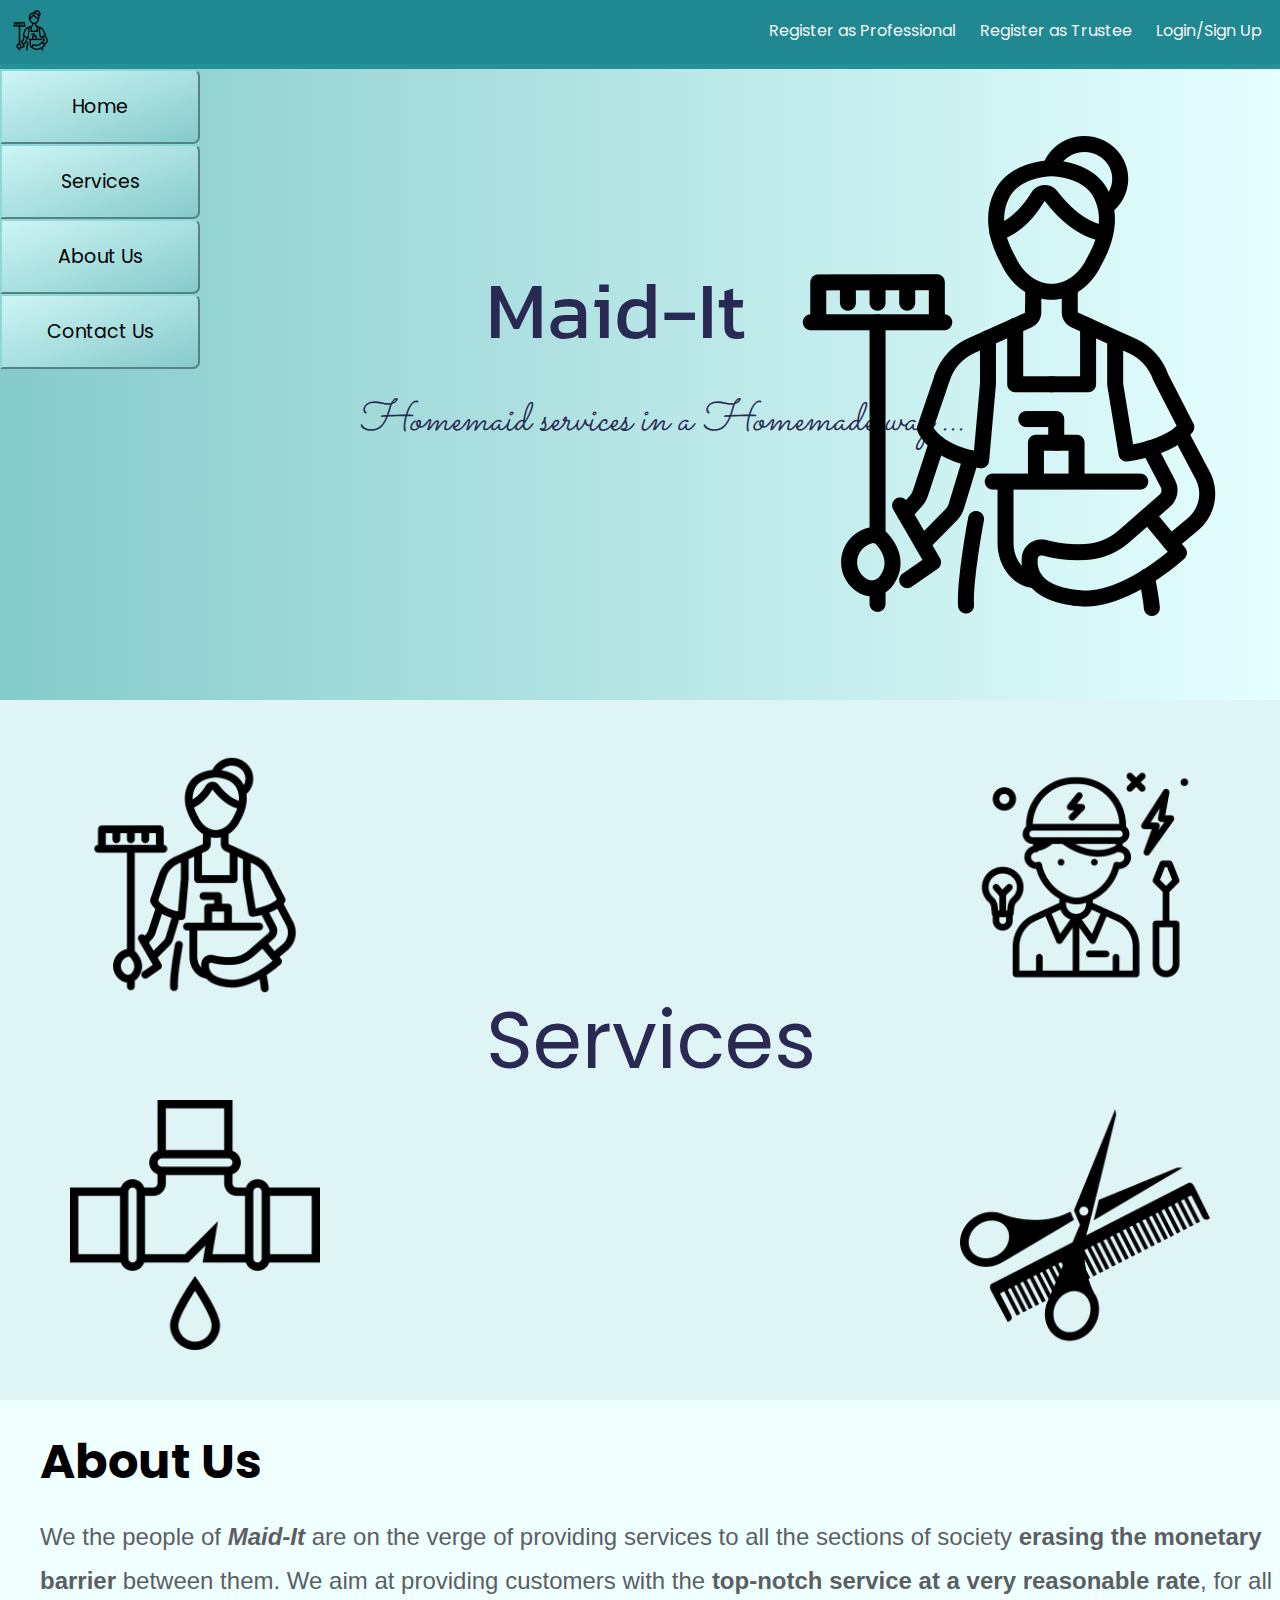
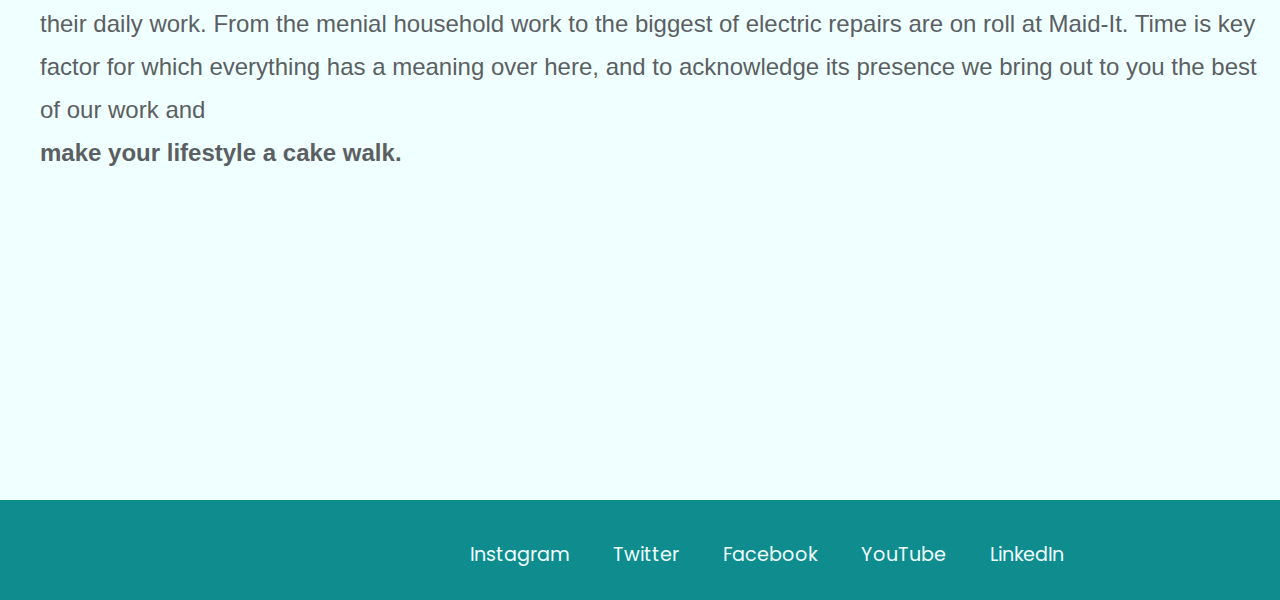
<file: index.html>
<!DOCTYPE html>
<html lang="en">
    <head>
        <meta charset="UTF-8">
        <meta http-equiv="X-UA-Compatible" content="IE=edge">
        <meta name="viewport" content="width=device-width, initial-scale=1.0">
        <link rel="stylesheet" href="styles.css">
        <link rel="preconnect" href="https://fonts.googleapis.com"><link rel="preconnect" href="https://fonts.gstatic.com" crossorigin><link href="https://fonts.googleapis.com/css2?family=Kanit:wght@500&family=Poppins&family=Rancho&family=Sacramento&display=swap" rel="stylesheet">
        <link rel="icon" href="images/cleaning-lady.png">
        <title>Maid-It</title>
    </head> 
    <body>
        <div class="landing-page">
            <div class="navbar">
                <img id="logo" src="images/cleaning-lady.png" alt="">
                <div class="link-bar">
                    <a class="links" href="Login_Signup.html">Register as Professional</a>
                    <a class="links" href="Login_Signup.html">Register as Trustee</a>
                    <a class="links" href="Login_Signup.html">Login/Sign Up</a>
                </div>
            </div>
            <div class="side-bar">
                <button class="navigation">Home</button>
                <button onclick="Services()" class="navigation">Services</button>
                <button onclick="AboutUs()" class="navigation">About Us</button>
                <button onclick="Contact()" class="navigation"><a href="mailto:spkpower26@gmail.com">Contact Us</a></button>
            </div>
            <span id="title">Maid-It</span>
            <span id="quote"><em>Homemaid services in a Homemade way ...</em></span>
            <img id = "main_img" src="images/cleaning-lady.png" alt="">
        </div>
        <div  id="Services" class="services">
            <a href="house_chores.html"><img id="img1" src="images/cleaning-lady.png" alt=""></a>
            <a href="electrician.html"><img id="img2" src="images/electrician.png" alt=""></a>
            <a href="plumbing.html"><img id="img3" src="images/leak.png" alt=""></a>
            <a href="salon.html"><img id="img4" src="images/scissor-and-comb.png" alt=""></a>
            <span id="services_span">Services</span>
        </div>
        <div id="AboutUs" class="about_us">
            <h1>About Us</h1>
            <p>We the people of <strong><em>Maid-It</em></strong> are on the verge of providing services to all the sections of society <strong>erasing the monetary barrier</strong>
                 between them. 
                We aim at providing customers with the <strong>top-notch service at a very reasonable rate</strong>, for all their daily work.
                From the menial household work to the biggest of electric repairs are on roll at Maid-It. 
                Time is key factor for which everything has a meaning over here,
                and to acknowledge its presence we bring out to you the best of our work and<br>
                <strong>make your lifestyle a cake walk.</strong></p>
        </div>
        <footer>
            <div id="footer-div">
                <a href="https://www.instagram.com/">Instagram</a>
                <a href="https://twitter.com/Twitter?ref_src=twsrc%5Egoogle%7Ctwcamp%5Eserp%7Ctwgr%5Eauthor">Twitter</a>
                <a href="https://www.facebook.com/">Facebook</a>
                <a href="https://www.youtube.com/">YouTube</a>
                <a href="https://www.linkedin.com/">LinkedIn</a>
            </div>
        </footer>
        <script src="index.js"></script>
    </body>
</html>
</file>
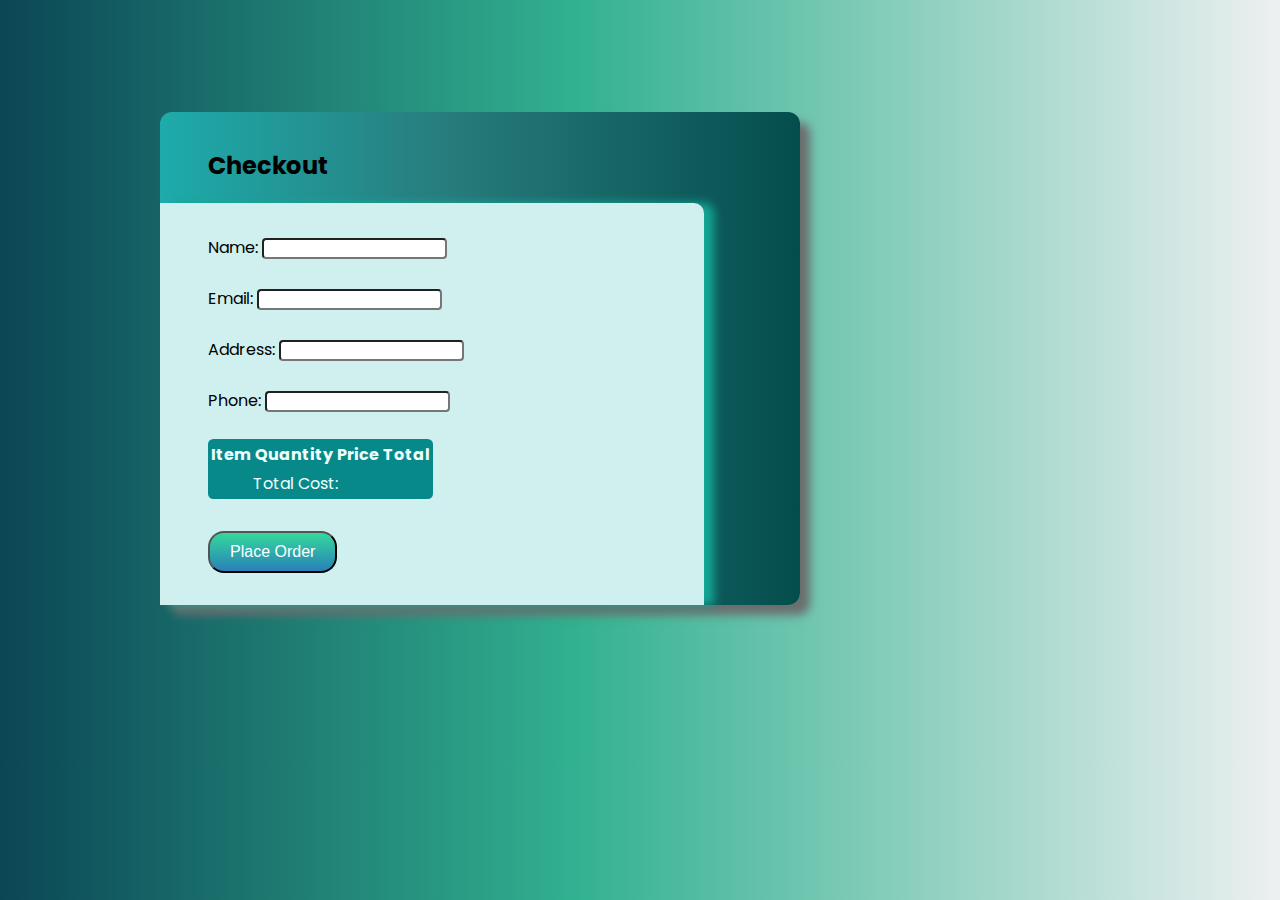
<file: Cart.html>
<!DOCTYPE html>
<html lang="en">
<head>
  <meta charset="UTF-8">
  <meta http-equiv="X-UA-Compatible" content="IE=edge">
  <meta name="viewport" content="width=device-width, initial-scale=1.0">
  <link rel="stylesheet" href="Cart.css">
  <title>Maid-It</title>
  <link rel="preconnect" href="https://fonts.googleapis.com"><link rel="preconnect" href="https://fonts.gstatic.com" crossorigin><link href="https://fonts.googleapis.com/css2?family=Kanit:wght@500&family=Poppins&family=Rancho&family=Sacramento&display=swap" rel="stylesheet">
  <link rel="icon" href="images/cleaning-lady.png">
  <script src="https://code.jquery.com/jquery-3.6.0.min.js"></script>
</head>
<body>
  <form id="checkout-form">
    <h2>Checkout</h2>
    <div id="content-table">
      <label for="name">Name:</label>
    <input type="text" id="name" name="name" required><br><br>
    <label for="email">Email:</label>
    <input type="email" id="email" name="email" required><br><br>
    <label for="address">Address:</label>
    <input type="text" id="address" name="address" required><br><br>
    <label for="phone">Phone:</label>
    <input type="tel" id="phone" name="phone" required><br><br>
  
    <table id="cart-table">
      <thead>
        <tr>
          <th>Item</th>
          <th>Quantity</th>
          <th>Price</th>
          <th>Total</th>
        </tr>
      </thead>
      <tbody id="cart-table-body">
        
      </tbody>
      <tfoot>
        <tr>
          <td colspan="3">Total Cost: </td>
          <td id="total-cost"></td>
        </tr>
      </tfoot>
    </table>
  <button type="submit">Place Order</button>
    </div>
  
  </form>
  <script src="Cart.js"></script>
</body>
</html>
</file>
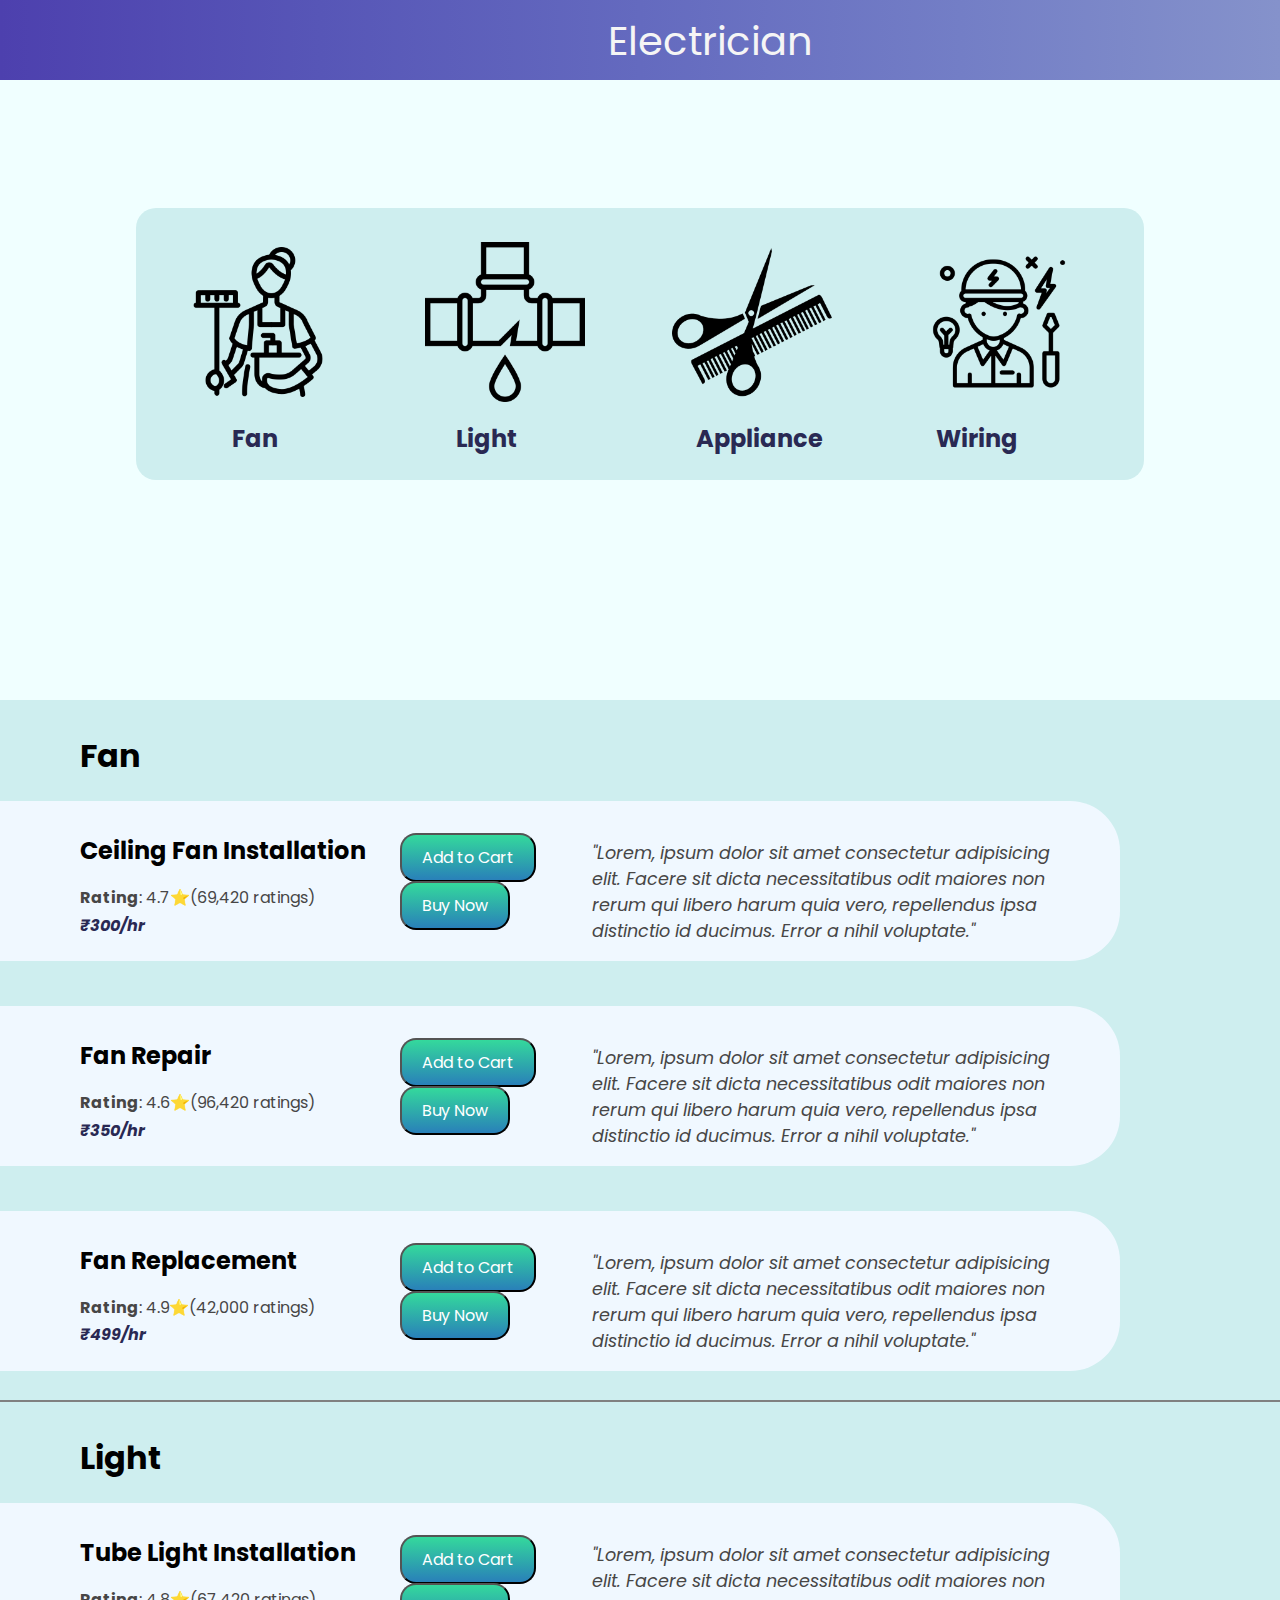
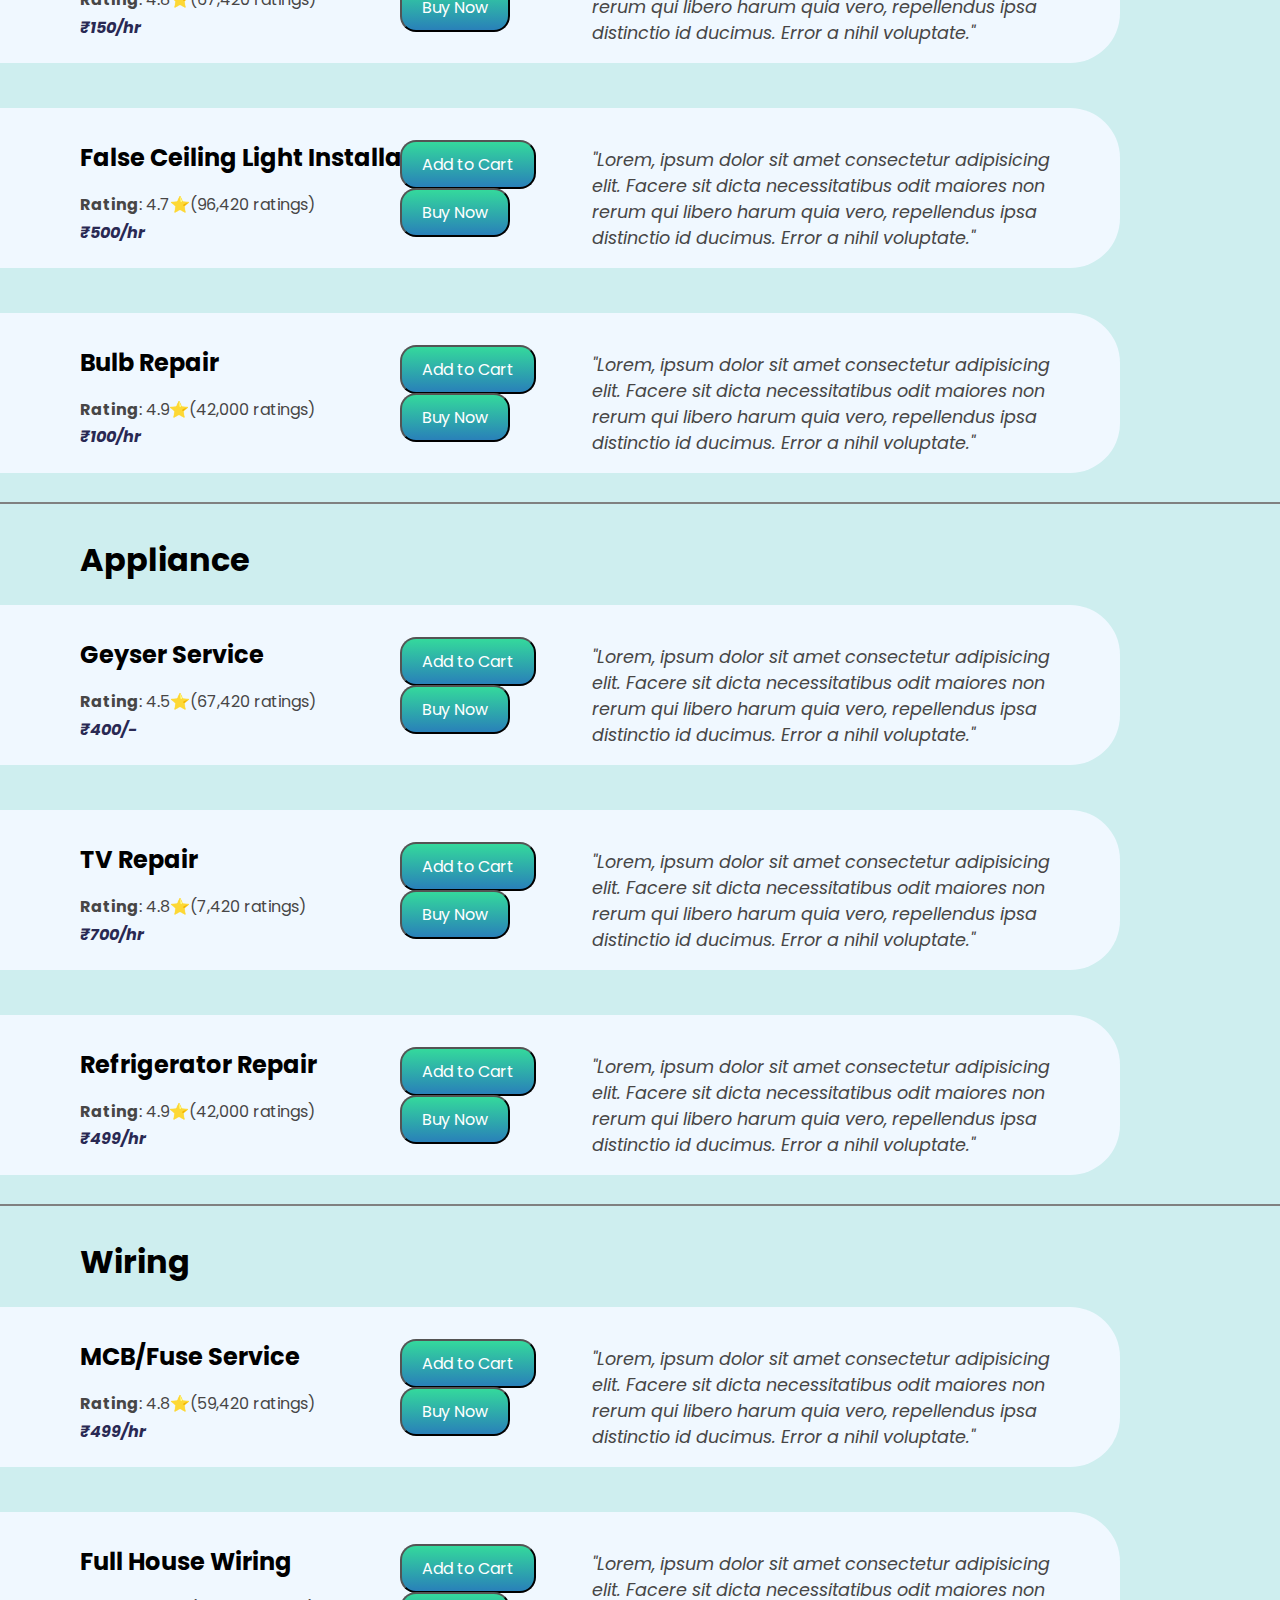
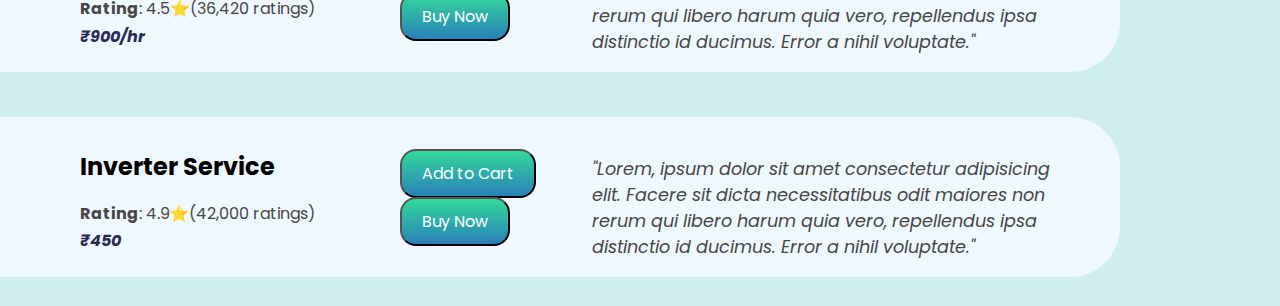
<file: electrician.html>
<!DOCTYPE html>
<html lang="en">
<head>
    <meta charset="UTF-8">
    <meta http-equiv="X-UA-Compatible" content="IE=edge">
    <meta name="viewport" content="width=device-width, initial-scale=1.0">
    <link rel="stylesheet" href="house_chores_styles.css">
    <script src="https://code.jquery.com/jquery-3.6.0.min.js"></script>
    <title>Maid-It</title>
    <link rel="preconnect" href="https://fonts.googleapis.com"><link rel="preconnect" href="https://fonts.gstatic.com" crossorigin><link href="https://fonts.googleapis.com/css2?family=Kanit:wght@500&family=Poppins&family=Rancho&family=Sacramento&display=swap" rel="stylesheet">
    <link rel="icon" href="images/cleaning-lady.png">
</head>
<body>
    <div id="landing_page">
        <div id="nav"><span>Electrician</span></div>
        <div id="services_container">
            <img class="services_images" src="images/cleaning-lady.png" onclick="Maid()" alt="">
            <img class="services_images" src="images/leak.png" onclick="Laundry()" alt="">
            <img class="services_images" src="images/scissor-and-comb.png" onclick="Cook()" alt="">
            <img class="services_images" src="images/electrician.png" onclick="Shoe()" alt="">
            <div class="captions Maid">Fan</div>
            <div class="captions Iron">Light</div>
            <div class="captions Cook">Appliance</div>
            <div class="captions Shoe">Wiring</div>

        </div>
    </div>
    <div class="services_section" id="Maid">
        <h1>Fan</h1>
        <div class="details">
            <h2>Ceiling Fan Installation</h2>
            <p><strong>Rating</strong>: 4.7⭐(69,420 ratings)<br>
                <strong><em>₹300/hr</em></strong></p>
                <button class="btn atc add-to-cart">Add to Cart</button>
                <button class="btn buyn">Buy Now</button>
            <div class="quote">
                "Lorem, ipsum dolor sit amet consectetur adipisicing elit. Facere sit dicta necessitatibus odit maiores non rerum qui libero harum quia vero, repellendus ipsa distinctio id ducimus. Error a nihil voluptate."
            </div>
        </div>
        <br>
        <div class="details">
            <h2>Fan Repair</h2>
            <p><strong>Rating</strong>: 4.6⭐(96,420 ratings)<br>
                <strong><em>₹350/hr</em></strong></p>
                <button class="btn atc add-to-cart">Add to Cart</button>
                <button class="btn buyn">Buy Now</button>
            <div class="quote">
                "Lorem, ipsum dolor sit amet consectetur adipisicing elit. Facere sit dicta necessitatibus odit maiores non rerum qui libero harum quia vero, repellendus ipsa distinctio id ducimus. Error a nihil voluptate."
            </div>
        </div>
        <br>
        <div class="details">
            <h2>Fan Replacement</h2>
            <p><strong>Rating</strong>: 4.9⭐(42,000 ratings)<br>
                <strong><em>₹499/hr</em></strong></p>
                <button class="btn atc add-to-cart">Add to Cart</button>
                <button class="btn buyn">Buy Now</button>
            <div class="quote">
                "Lorem, ipsum dolor sit amet consectetur adipisicing elit. Facere sit dicta necessitatibus odit maiores non rerum qui libero harum quia vero, repellendus ipsa distinctio id ducimus. Error a nihil voluptate."
            </div>
        </div>
    </div>
    <hr style="margin: 0" noshade="true">
    <div class="services_section" id="Laundry">
        <h1>Light</h1>
        <div class="details">
            <h2>Tube Light Installation</h2>
            <p><strong>Rating</strong>: 4.8⭐(67,420 ratings)<br>
                <strong><em>₹150/hr</em></strong></p>
                <button class="btn atc add-to-cart">Add to Cart</button>
                <button class="btn buyn">Buy Now</button>
            <div class="quote">
                "Lorem, ipsum dolor sit amet consectetur adipisicing elit. Facere sit dicta necessitatibus odit maiores non rerum qui libero harum quia vero, repellendus ipsa distinctio id ducimus. Error a nihil voluptate."
            </div>
        </div>
        <br>
        <div class="details">
            <h2>False Ceiling Light Installation</h2>
            <p><strong>Rating</strong>: 4.7⭐(96,420 ratings)<br>
                <strong><em>₹500/hr</em></strong></p>
                <button class="btn atc add-to-cart">Add to Cart</button>
                <button class="btn buyn">Buy Now</button>
            <div class="quote">
                "Lorem, ipsum dolor sit amet consectetur adipisicing elit. Facere sit dicta necessitatibus odit maiores non rerum qui libero harum quia vero, repellendus ipsa distinctio id ducimus. Error a nihil voluptate."
            </div>
        </div>
        <br>
        <div class="details" id="Nanny">
            <h2>Bulb Repair</h2>
            <p><strong>Rating</strong>: 4.9⭐(42,000 ratings)<br>
                <strong><em>₹100/hr</em></strong></p>
                <button class="btn atc add-to-cart">Add to Cart</button>
                <button class="btn buyn">Buy Now</button>
            <div class="quote">
                "Lorem, ipsum dolor sit amet consectetur adipisicing elit. Facere sit dicta necessitatibus odit maiores non rerum qui libero harum quia vero, repellendus ipsa distinctio id ducimus. Error a nihil voluptate."
            </div>
        </div>
    </div>
    <hr style="margin: 0" noshade="true">
    <div class="services_section" id="Cook">
        <h1>Appliance</h1>
        <div class="details">
            <h2>Geyser Service</h2>
            <p><strong>Rating</strong>: 4.5⭐(67,420 ratings)<br>
                <strong><em>₹400/-</em></strong></p>
                <button class="btn atc add-to-cart">Add to Cart</button>
                <button class="btn buyn">Buy Now</button>
            <div class="quote">
                "Lorem, ipsum dolor sit amet consectetur adipisicing elit. Facere sit dicta necessitatibus odit maiores non rerum qui libero harum quia vero, repellendus ipsa distinctio id ducimus. Error a nihil voluptate."
            </div>
        </div>
        <br>
        <div class="details">
            <h2>TV Repair</h2>
            <p><strong>Rating</strong>: 4.8⭐(7,420 ratings)<br>
                <strong><em>₹700/hr</em></strong></p>
                <button class="btn atc add-to-cart">Add to Cart</button>
                <button class="btn buyn">Buy Now</button>
            <div class="quote">
                "Lorem, ipsum dolor sit amet consectetur adipisicing elit. Facere sit dicta necessitatibus odit maiores non rerum qui libero harum quia vero, repellendus ipsa distinctio id ducimus. Error a nihil voluptate."
            </div>
        </div>
        <br>
        <div class="details">
            <h2>Refrigerator Repair</h2>
            <p><strong>Rating</strong>: 4.9⭐(42,000 ratings)<br>
                <strong><em>₹499/hr</em></strong></p>
                <button class="btn atc add-to-cart">Add to Cart</button>
                <button class="btn buyn">Buy Now</button>
            <div class="quote">
                "Lorem, ipsum dolor sit amet consectetur adipisicing elit. Facere sit dicta necessitatibus odit maiores non rerum qui libero harum quia vero, repellendus ipsa distinctio id ducimus. Error a nihil voluptate."
            </div>
        </div>
    </div>
    <hr style="margin: 0" noshade="true">
    <div class="services_section" id="Shoe">
        <h1>Wiring</h1>
        <div class="details">
            <h2>MCB/Fuse Service</h2>
            <p><strong>Rating</strong>: 4.8⭐(59,420 ratings)<br>
                <strong><em>₹499/hr</em></strong></p>
                <button class="btn atc add-to-cart">Add to Cart</button>
                <button class="btn buyn">Buy Now</button>
            <div class="quote">
                "Lorem, ipsum dolor sit amet consectetur adipisicing elit. Facere sit dicta necessitatibus odit maiores non rerum qui libero harum quia vero, repellendus ipsa distinctio id ducimus. Error a nihil voluptate."
            </div>
        </div>
        <br>
        <div class="details">
            <h2> Full House Wiring</h2>
            <p><strong>Rating</strong>: 4.5⭐(36,420 ratings)<br>
                <strong><em>₹900/hr</em></strong></p>
                <button class="btn atc add-to-cart">Add to Cart</button>
                <button class="btn buyn">Buy Now</button>
            <div class="quote">
                "Lorem, ipsum dolor sit amet consectetur adipisicing elit. Facere sit dicta necessitatibus odit maiores non rerum qui libero harum quia vero, repellendus ipsa distinctio id ducimus. Error a nihil voluptate."
            </div>
        </div>
        <br>
        <div class="details">
            <h2>Inverter Service</h2>
            <p><strong>Rating</strong>: 4.9⭐(42,000 ratings)<br>
                <strong><em>₹450</em></strong></p>
                <button class="btn atc add-to-cart">Add to Cart</button>
                <button class="btn buyn">Buy Now</button>
            <div class="quote">
                "Lorem, ipsum dolor sit amet consectetur adipisicing elit. Facere sit dicta necessitatibus odit maiores non rerum qui libero harum quia vero, repellendus ipsa distinctio id ducimus. Error a nihil voluptate."
            </div>
        </div>
    </div>
    </div>
    <div id="cart">
        <h1 style="text-align: center;">Cart</h1>
        <ul id="cart-items"></ul>
        <button id="checkout-btn">Checkout</button>
    </div>
    <script src="index.js"></script>
</body>
</html>
</file>
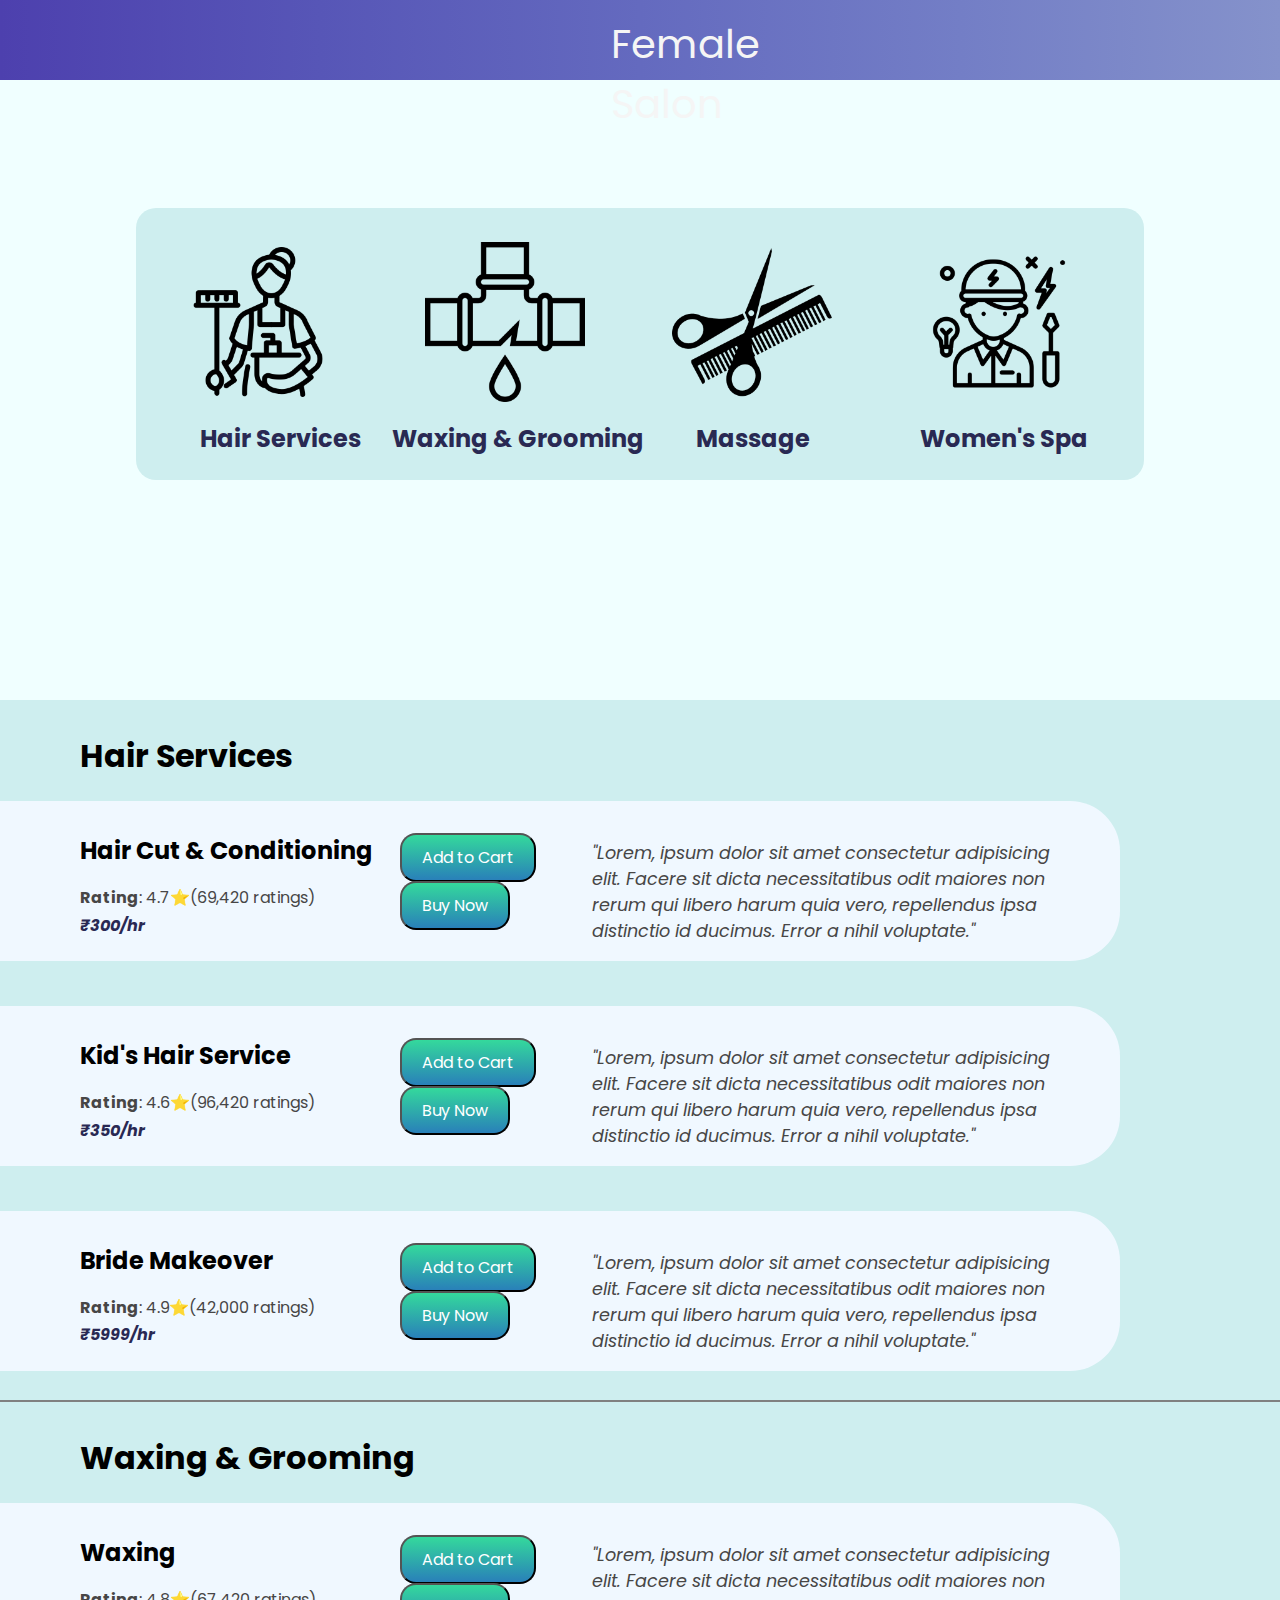
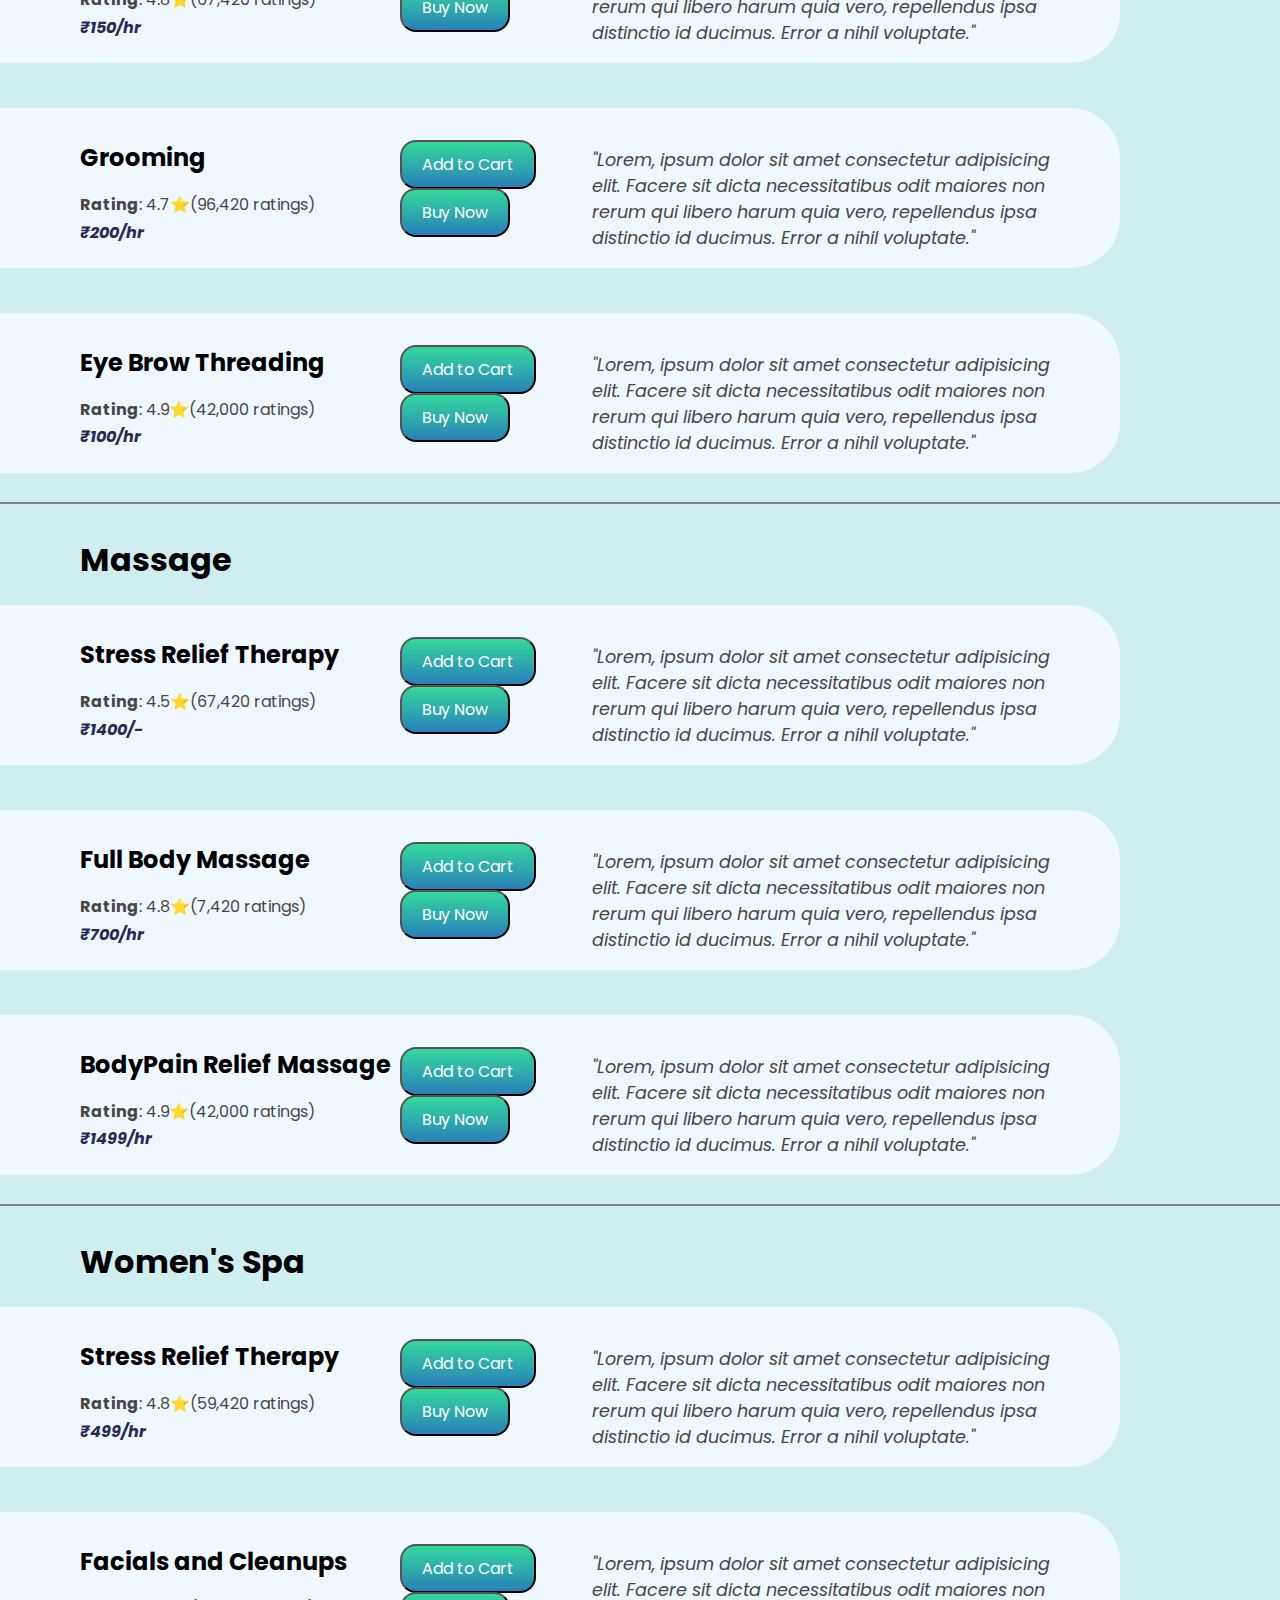
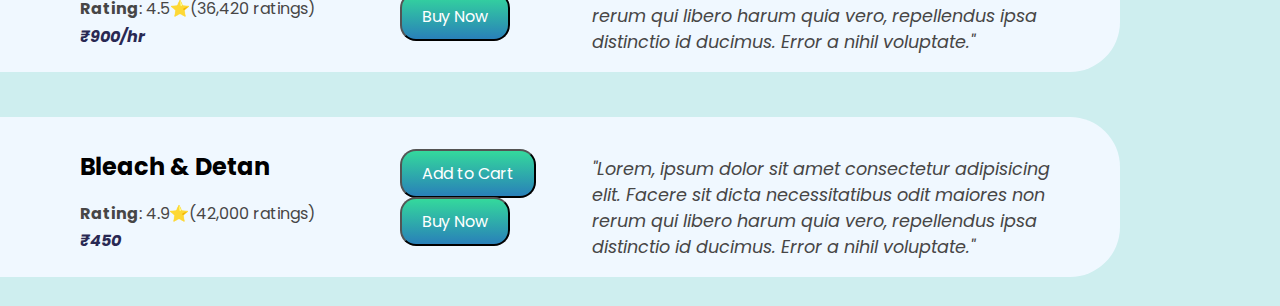
<file: female_salon.html>
<!DOCTYPE html>
<html lang="en">
<head>
    <meta charset="UTF-8">
    <meta http-equiv="X-UA-Compatible" content="IE=edge">
    <meta name="viewport" content="width=device-width, initial-scale=1.0">
    <link rel="stylesheet" href="house_chores_styles.css">
    <script src="https://code.jquery.com/jquery-3.6.0.min.js"></script>
    <title>Maid-It</title>
    <link rel="preconnect" href="https://fonts.googleapis.com"><link rel="preconnect" href="https://fonts.gstatic.com" crossorigin><link href="https://fonts.googleapis.com/css2?family=Kanit:wght@500&family=Poppins&family=Rancho&family=Sacramento&display=swap" rel="stylesheet">
        <link rel="icon" href="images/cleaning-lady.png">
    <style>
        .Maid{
            left:4rem;
        }
        .Iron{
            left: 16rem;
        }
        .Shoe{
            left: 49rem;
        }
    </style>
</head>
<body>
    <div id="landing_page">
        <div id="nav"><span style="margin: 0.9rem 38.2rem">Female Salon</span></div>
        <div id="services_container">
            <img class="services_images" src="images/cleaning-lady.png" onclick="Maid()" alt="">
            <img class="services_images" src="images/leak.png" onclick="Laundry()" alt="">
            <img class="services_images" src="images/scissor-and-comb.png" onclick="Cook()" alt="">
            <img class="services_images" src="images/electrician.png" onclick="Shoe()" alt="">
            <div class="captions Maid">Hair Services</div>
            <div class="captions Iron">Waxing & Grooming</div>
            <div class="captions Cook">Massage</div>
            <div class="captions Shoe">Women's Spa</div>

        </div>
    </div>
    <div class="services_section" id="Maid">
        <h1>Hair Services</h1>
        <div class="details">
            <h2>Hair Cut & Conditioning</h2>
            <p><strong>Rating</strong>: 4.7⭐(69,420 ratings)<br>
                <strong><em>₹300/hr</em></strong></p>
                <button class="btn atc add-to-cart">Add to Cart</button>
                <button class="btn buyn">Buy Now</button>
            <div class="quote">
                "Lorem, ipsum dolor sit amet consectetur adipisicing elit. Facere sit dicta necessitatibus odit maiores non rerum qui libero harum quia vero, repellendus ipsa distinctio id ducimus. Error a nihil voluptate."
            </div>
        </div>
        <br>
        <div class="details">
            <h2>Kid's Hair Service</h2>
            <p><strong>Rating</strong>: 4.6⭐(96,420 ratings)<br>
                <strong><em>₹350/hr</em></strong></p>
                <button class="btn atc add-to-cart">Add to Cart</button>
                <button class="btn buyn">Buy Now</button>
            <div class="quote">
                "Lorem, ipsum dolor sit amet consectetur adipisicing elit. Facere sit dicta necessitatibus odit maiores non rerum qui libero harum quia vero, repellendus ipsa distinctio id ducimus. Error a nihil voluptate."
            </div>
        </div>
        <br>
        <div class="details">
            <h2>Bride Makeover</h2>
            <p><strong>Rating</strong>: 4.9⭐(42,000 ratings)<br>
                <strong><em>₹5999/hr</em></strong></p>
                <button class="btn atc add-to-cart">Add to Cart</button>
                <button class="btn buyn">Buy Now</button>
            <div class="quote">
                "Lorem, ipsum dolor sit amet consectetur adipisicing elit. Facere sit dicta necessitatibus odit maiores non rerum qui libero harum quia vero, repellendus ipsa distinctio id ducimus. Error a nihil voluptate."
            </div>
        </div>
    </div>
    <hr style="margin: 0" noshade="true">
    <div class="services_section" id="Laundry">
        <h1>Waxing & Grooming</h1>
        <div class="details">
            <h2>Waxing</h2>
            <p><strong>Rating</strong>: 4.8⭐(67,420 ratings)<br>
                <strong><em>₹150/hr</em></strong></p>
                <button class="btn atc add-to-cart">Add to Cart</button>
                <button class="btn buyn">Buy Now</button>
            <div class="quote">
                "Lorem, ipsum dolor sit amet consectetur adipisicing elit. Facere sit dicta necessitatibus odit maiores non rerum qui libero harum quia vero, repellendus ipsa distinctio id ducimus. Error a nihil voluptate."
            </div>
        </div>
        <br>
        <div class="details">
            <h2>Grooming</h2>
            <p><strong>Rating</strong>: 4.7⭐(96,420 ratings)<br>
                <strong><em>₹200/hr</em></strong></p>
                <button class="btn atc add-to-cart">Add to Cart</button>
                <button class="btn buyn">Buy Now</button>
            <div class="quote">
                "Lorem, ipsum dolor sit amet consectetur adipisicing elit. Facere sit dicta necessitatibus odit maiores non rerum qui libero harum quia vero, repellendus ipsa distinctio id ducimus. Error a nihil voluptate."
            </div>
        </div>
        <br>
        <div class="details" id="Nanny">
            <h2>Eye Brow Threading</h2>
            <p><strong>Rating</strong>: 4.9⭐(42,000 ratings)<br>
                <strong><em>₹100/hr</em></strong></p>
                <button class="btn atc add-to-cart">Add to Cart</button>
                <button class="btn buyn">Buy Now</button>
            <div class="quote">
                "Lorem, ipsum dolor sit amet consectetur adipisicing elit. Facere sit dicta necessitatibus odit maiores non rerum qui libero harum quia vero, repellendus ipsa distinctio id ducimus. Error a nihil voluptate."
            </div>
        </div>
    </div>
    <hr style="margin: 0" noshade="true">
    <div class="services_section" id="Cook">
        <h1>Massage</h1>
        <div class="details">
            <h2>Stress Relief Therapy</h2>
            <p><strong>Rating</strong>: 4.5⭐(67,420 ratings)<br>
                <strong><em>₹1400/-</em></strong></p>
                <button class="btn atc add-to-cart">Add to Cart</button>
                <button class="btn buyn">Buy Now</button>
            <div class="quote">
                "Lorem, ipsum dolor sit amet consectetur adipisicing elit. Facere sit dicta necessitatibus odit maiores non rerum qui libero harum quia vero, repellendus ipsa distinctio id ducimus. Error a nihil voluptate."
            </div>
        </div>
        <br>
        <div class="details">
            <h2>Full Body Massage</h2>
            <p><strong>Rating</strong>: 4.8⭐(7,420 ratings)<br>
                <strong><em>₹700/hr</em></strong></p>
                <button class="btn atc add-to-cart">Add to Cart</button>
                <button class="btn buyn">Buy Now</button>
            <div class="quote">
                "Lorem, ipsum dolor sit amet consectetur adipisicing elit. Facere sit dicta necessitatibus odit maiores non rerum qui libero harum quia vero, repellendus ipsa distinctio id ducimus. Error a nihil voluptate."
            </div>
        </div>
        <br>
        <div class="details">
            <h2>BodyPain Relief Massage</h2>
            <p><strong>Rating</strong>: 4.9⭐(42,000 ratings)<br>
                <strong><em>₹1499/hr</em></strong></p>
                <button class="btn atc add-to-cart">Add to Cart</button>
                <button class="btn buyn">Buy Now</button>
            <div class="quote">
                "Lorem, ipsum dolor sit amet consectetur adipisicing elit. Facere sit dicta necessitatibus odit maiores non rerum qui libero harum quia vero, repellendus ipsa distinctio id ducimus. Error a nihil voluptate."
            </div>
        </div>
    </div>
    <hr style="margin: 0" noshade="true">
    <div class="services_section" id="Shoe">
        <h1>Women's Spa</h1>
        <div class="details">
            <h2>Stress Relief Therapy</h2>
            <p><strong>Rating</strong>: 4.8⭐(59,420 ratings)<br>
                <strong><em>₹499/hr</em></strong></p>
                <button class="btn atc add-to-cart">Add to Cart</button>
                <button class="btn buyn">Buy Now</button>
            <div class="quote">
                "Lorem, ipsum dolor sit amet consectetur adipisicing elit. Facere sit dicta necessitatibus odit maiores non rerum qui libero harum quia vero, repellendus ipsa distinctio id ducimus. Error a nihil voluptate."
            </div>
        </div>
        <br>
        <div class="details">
            <h2>Facials and Cleanups</h2>
            <p><strong>Rating</strong>: 4.5⭐(36,420 ratings)<br>
                <strong><em>₹900/hr</em></strong></p>
                <button class="btn atc add-to-cart">Add to Cart</button>
                <button class="btn buyn">Buy Now</button>
            <div class="quote">
                "Lorem, ipsum dolor sit amet consectetur adipisicing elit. Facere sit dicta necessitatibus odit maiores non rerum qui libero harum quia vero, repellendus ipsa distinctio id ducimus. Error a nihil voluptate."
            </div>
        </div>
        <br>
        <div class="details">
            <h2>Bleach & Detan</h2>
            <p><strong>Rating</strong>: 4.9⭐(42,000 ratings)<br>
                <strong><em>₹450</em></strong></p>
                <button class="btn atc add-to-cart">Add to Cart</button>
                <button class="btn buyn">Buy Now</button>
            <div class="quote">
                "Lorem, ipsum dolor sit amet consectetur adipisicing elit. Facere sit dicta necessitatibus odit maiores non rerum qui libero harum quia vero, repellendus ipsa distinctio id ducimus. Error a nihil voluptate."
            </div>
        </div>
    </div>
    </div>
    <div id="cart">
        <h1 style="text-align: center;">Cart</h1>
        <ul id="cart-items"></ul>
        <button id="checkout-btn">Checkout</button>
    </div>
    <script src="index.js"></script>
</body>
</html>
</file>
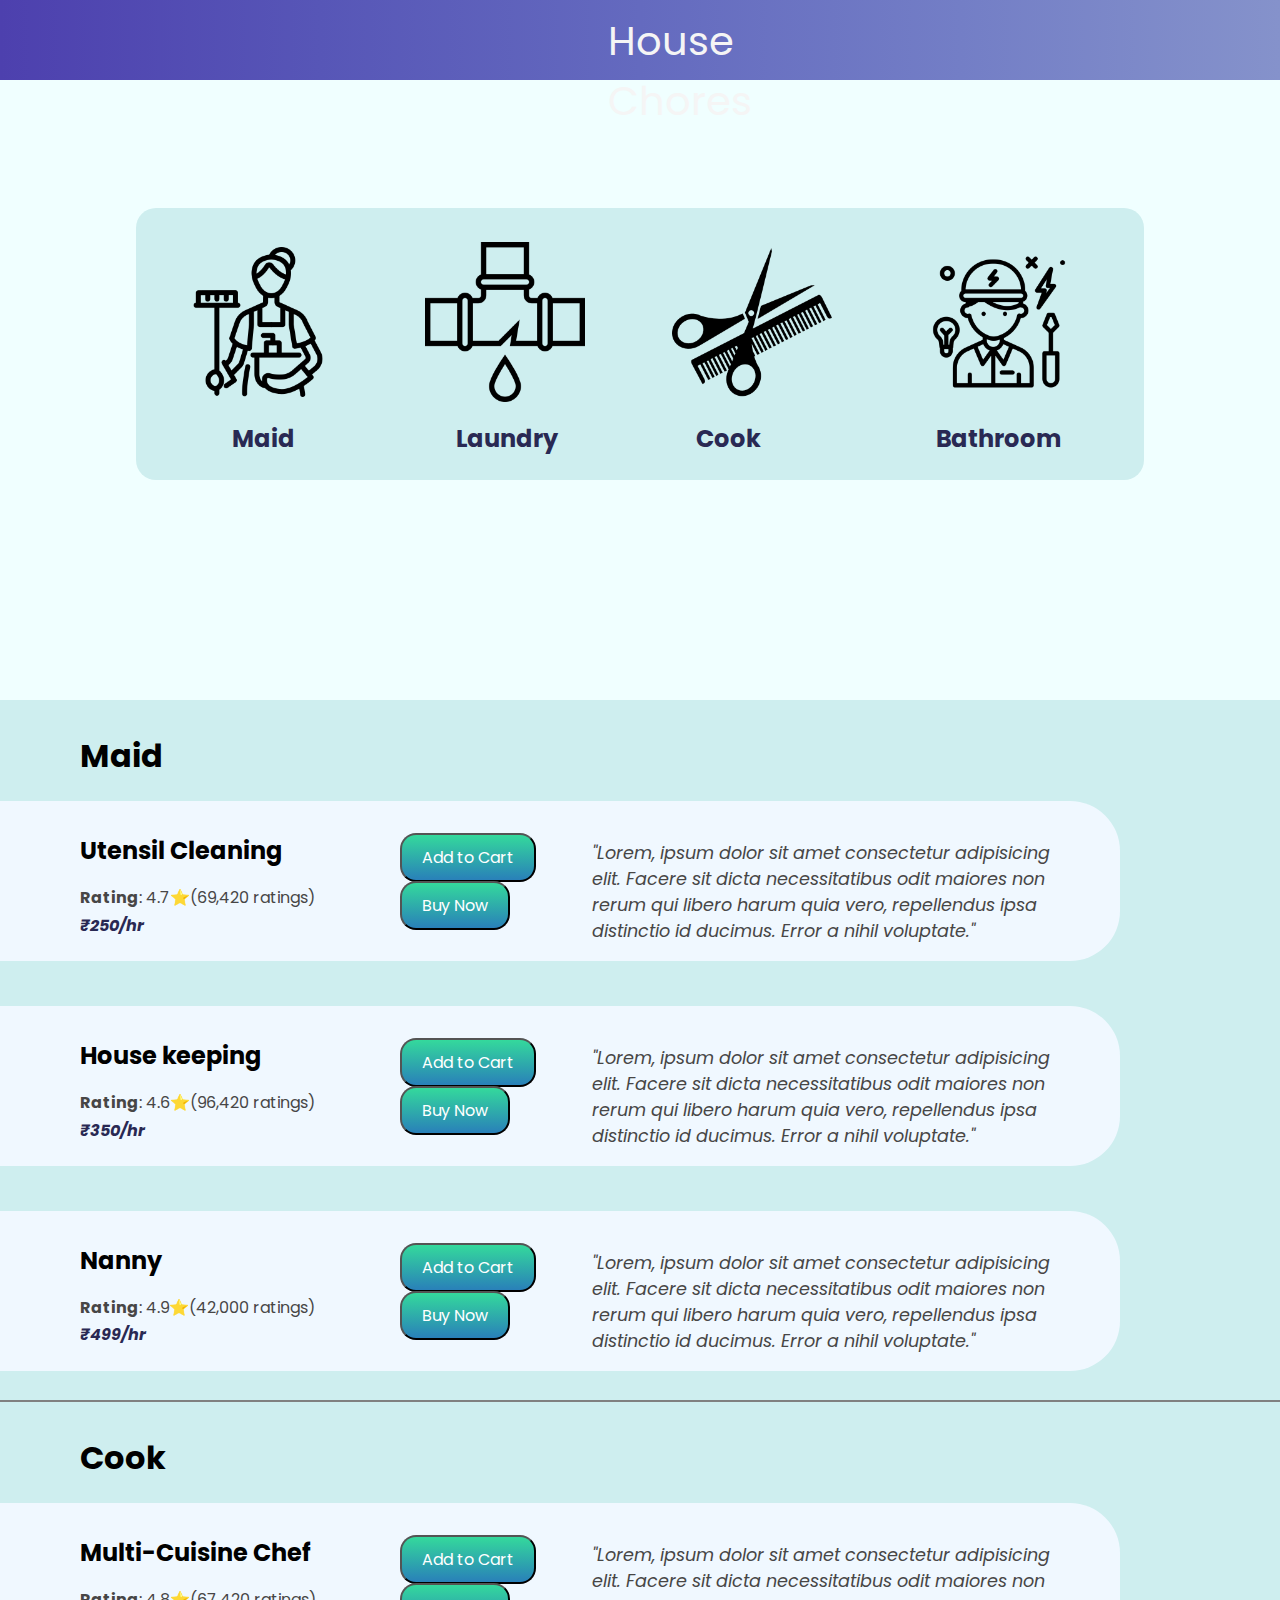
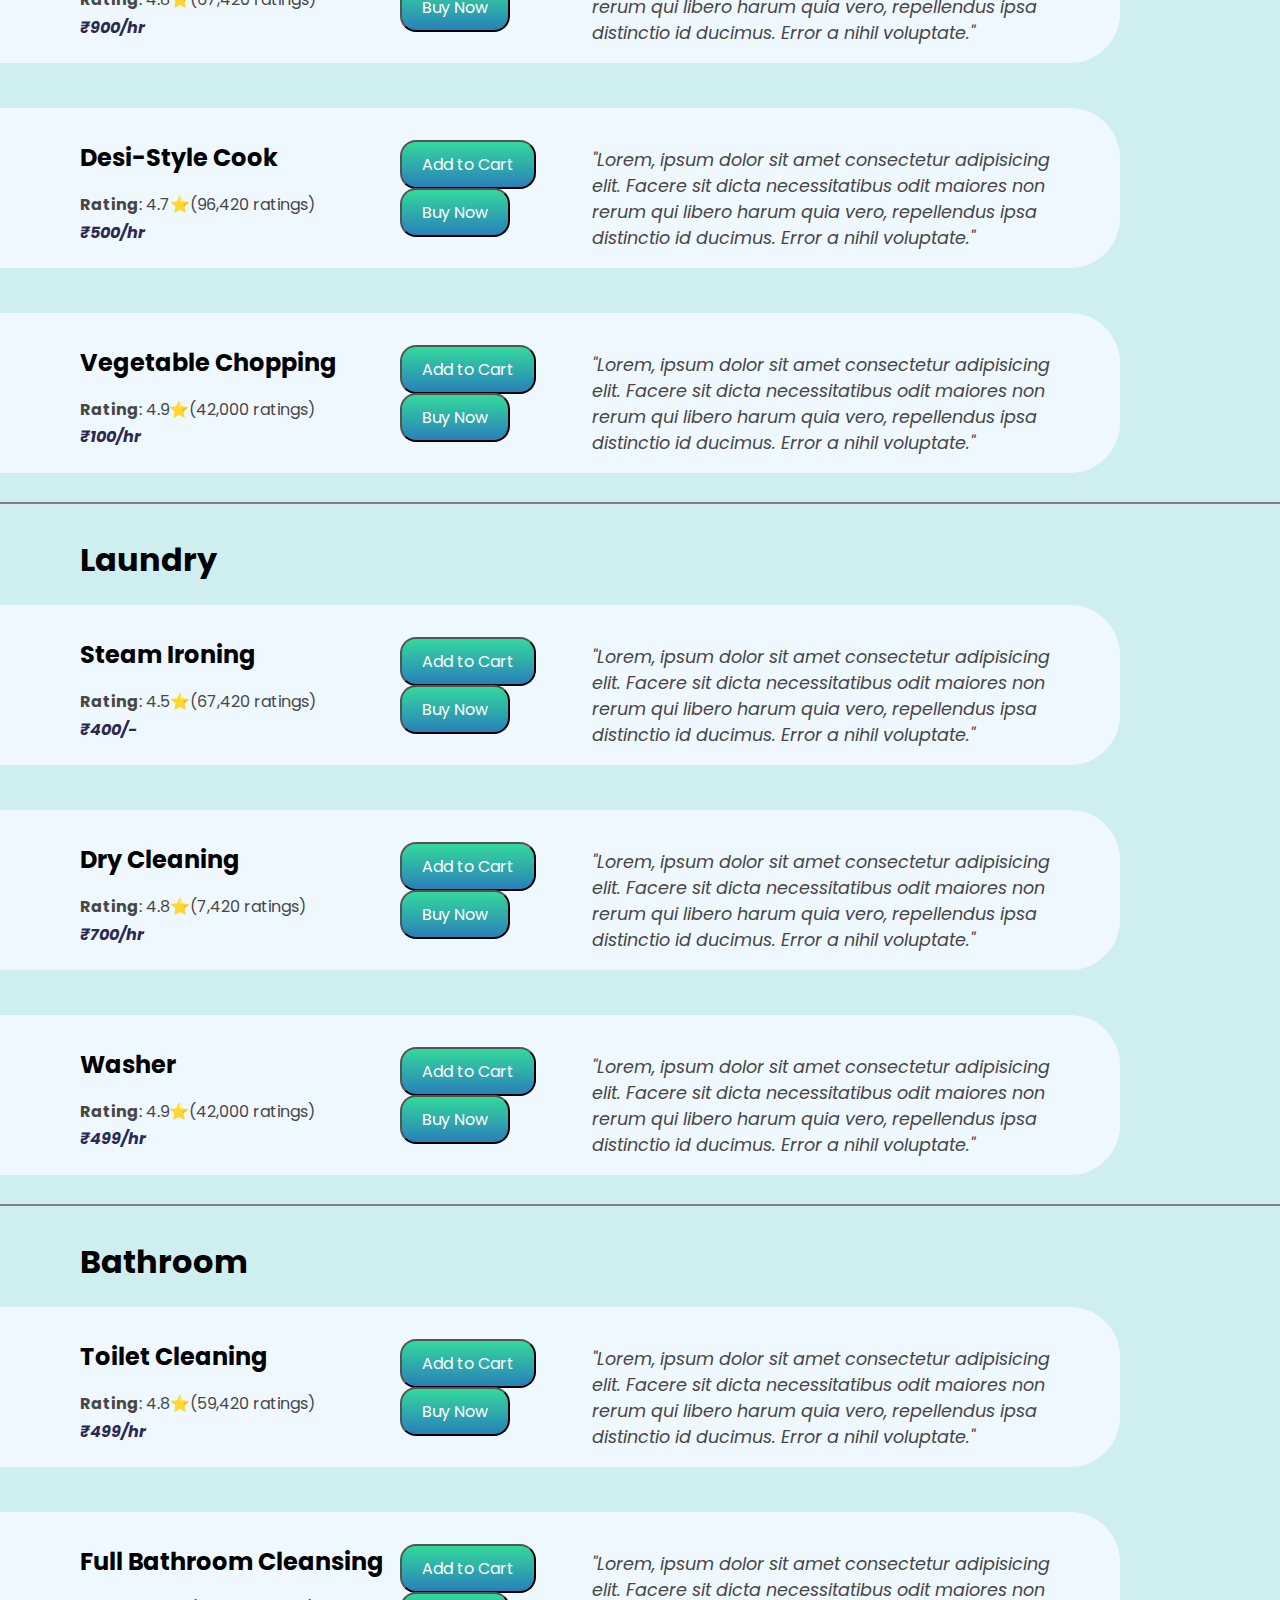
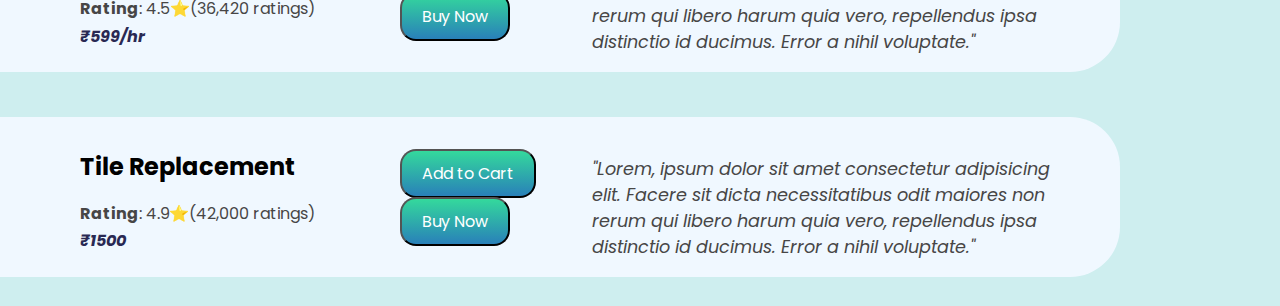
<file: house_chores.html>
<!DOCTYPE html>
<html lang="en">
<head>
    <meta charset="UTF-8">
    <meta http-equiv="X-UA-Compatible" content="IE=edge">
    <meta name="viewport" content="width=device-width, initial-scale=1.0">
    <link rel="stylesheet" href="house_chores_styles.css">
    <script src="https://code.jquery.com/jquery-3.6.0.min.js"></script>
    <title>Maid-It</title>
    <link rel="preconnect" href="https://fonts.googleapis.com"><link rel="preconnect" href="https://fonts.gstatic.com" crossorigin><link href="https://fonts.googleapis.com/css2?family=Kanit:wght@500&family=Poppins&family=Rancho&family=Sacramento&display=swap" rel="stylesheet">
        <link rel="icon" href="images/cleaning-lady.png">
</head>
<body>
    <div id="landing_page">
        <div id="nav"><span>House Chores</span></div>
        <div id="services_container">
            <img class="services_images" src="images/cleaning-lady.png" onclick="Maid()" alt="">
            <img class="services_images" src="images/leak.png" onclick="Laundry()" alt="">
            <img class="services_images" src="images/scissor-and-comb.png" onclick="Cook()" alt="">
            <img class="services_images" src="images/electrician.png" onclick="Shoe()" alt="">
            <div class="captions Maid">Maid</div>
            <div class="captions Iron">Laundry</div>
            <div class="captions Cook">Cook</div>
            <div class="captions Shoe">Bathroom</div>

        </div>
    </div>
    <div class="services_section" id="Maid">
        <h1>Maid</h1>
        <div class="details">
            <h2>Utensil Cleaning</h2>
            <p><strong>Rating</strong>: 4.7⭐(69,420 ratings)<br>
                <strong><em>₹250/hr</em></strong></p>
                <button class="btn atc add-to-cart" >Add to Cart</button>
                <button class="btn buyn">Buy Now</button>
            <div class="quote">
                "Lorem, ipsum dolor sit amet consectetur adipisicing elit. Facere sit dicta necessitatibus odit maiores non rerum qui libero harum quia vero, repellendus ipsa distinctio id ducimus. Error a nihil voluptate."
            </div>
        </div>
        <br>
        <div class="details">
            <h2>House keeping</h2>
            <p><strong>Rating</strong>: 4.6⭐(96,420 ratings)<br>
                <strong><em>₹350/hr</em></strong></p>
                <button class="btn atc add-to-cart">Add to Cart</button>
                <button class="btn buyn">Buy Now</button>
            <div class="quote">
                "Lorem, ipsum dolor sit amet consectetur adipisicing elit. Facere sit dicta necessitatibus odit maiores non rerum qui libero harum quia vero, repellendus ipsa distinctio id ducimus. Error a nihil voluptate."
            </div>
        </div>
        <br>
        <div class="details">
            <h2>Nanny</h2>
            <p><strong>Rating</strong>: 4.9⭐(42,000 ratings)<br>
                <strong><em>₹499/hr</em></strong></p>
                <button class="btn atc add-to-cart">Add to Cart</button>
                <button class="btn buyn">Buy Now</button>
            <div class="quote">
                "Lorem, ipsum dolor sit amet consectetur adipisicing elit. Facere sit dicta necessitatibus odit maiores non rerum qui libero harum quia vero, repellendus ipsa distinctio id ducimus. Error a nihil voluptate."
            </div>
        </div>
    </div>
    <hr style="margin: 0" noshade="true">
    <div class="services_section" id="Cook">
        <h1>Cook</h1>
        <div class="details">
            <h2>Multi-Cuisine Chef</h2>
            <p><strong>Rating</strong>: 4.8⭐(67,420 ratings)<br>
                <strong><em>₹900/hr</em></strong></p>
                <button class="btn atc add-to-cart">Add to Cart</button>
                <button class="btn buyn">Buy Now</button>
            <div class="quote">
                "Lorem, ipsum dolor sit amet consectetur adipisicing elit. Facere sit dicta necessitatibus odit maiores non rerum qui libero harum quia vero, repellendus ipsa distinctio id ducimus. Error a nihil voluptate."
            </div>
        </div>
        <br>
        <div class="details">
            <h2>Desi-Style Cook</h2>
            <p><strong>Rating</strong>: 4.7⭐(96,420 ratings)<br>
                <strong><em>₹500/hr</em></strong></p>
                <button class="btn atc add-to-cart">Add to Cart</button>
                <button class="btn buyn">Buy Now</button>
            <div class="quote">
                "Lorem, ipsum dolor sit amet consectetur adipisicing elit. Facere sit dicta necessitatibus odit maiores non rerum qui libero harum quia vero, repellendus ipsa distinctio id ducimus. Error a nihil voluptate."
            </div>
        </div>
        <br>
        <div class="details" id="Nanny">
            <h2>Vegetable Chopping</h2>
            <p><strong>Rating</strong>: 4.9⭐(42,000 ratings)<br>
                <strong><em>₹100/hr</em></strong></p>
                <button class="btn atc add-to-cart">Add to Cart</button>
                <button class="btn buyn">Buy Now</button>
            <div class="quote">
                "Lorem, ipsum dolor sit amet consectetur adipisicing elit. Facere sit dicta necessitatibus odit maiores non rerum qui libero harum quia vero, repellendus ipsa distinctio id ducimus. Error a nihil voluptate."
            </div>
        </div>
    </div>
    <hr style="margin: 0" noshade="true">
    <div class="services_section" id="Laundry">
        <h1>Laundry</h1>
        <div class="details">
            <h2>Steam Ironing</h2>
            <p><strong>Rating</strong>: 4.5⭐(67,420 ratings)<br>
                <strong><em>₹400/-</em></strong></p>
                <button class="btn atc add-to-cart">Add to Cart</button>
                <button class="btn buyn">Buy Now</button>
            <div class="quote">
                "Lorem, ipsum dolor sit amet consectetur adipisicing elit. Facere sit dicta necessitatibus odit maiores non rerum qui libero harum quia vero, repellendus ipsa distinctio id ducimus. Error a nihil voluptate."
            </div>
        </div>
        <br>
        <div class="details">
            <h2>Dry Cleaning</h2>
            <p><strong>Rating</strong>: 4.8⭐(7,420 ratings)<br>
                <strong><em>₹700/hr</em></strong></p>
                <button class="btn atc add-to-cart">Add to Cart</button>
                <button class="btn buyn">Buy Now</button>
            <div class="quote">
                "Lorem, ipsum dolor sit amet consectetur adipisicing elit. Facere sit dicta necessitatibus odit maiores non rerum qui libero harum quia vero, repellendus ipsa distinctio id ducimus. Error a nihil voluptate."
            </div>
        </div>
        <br>
        <div class="details">
            <h2>Washer</h2>
            <p><strong>Rating</strong>: 4.9⭐(42,000 ratings)<br>
                <strong><em>₹499/hr</em></strong></p>
                <button class="btn atc add-to-cart">Add to Cart</button>
                <button class="btn buyn">Buy Now</button>
            <div class="quote">
                "Lorem, ipsum dolor sit amet consectetur adipisicing elit. Facere sit dicta necessitatibus odit maiores non rerum qui libero harum quia vero, repellendus ipsa distinctio id ducimus. Error a nihil voluptate."
            </div>
        </div>
    </div>
    <hr style="margin: 0" noshade="true">
    <div class="services_section" id="Shoe">
        <h1>Bathroom</h1>
        <div class="details">
            <h2>Toilet Cleaning</h2>
            <p><strong>Rating</strong>: 4.8⭐(59,420 ratings)<br>
                <strong><em>₹499/hr</em></strong></p>
                <button class="btn atc add-to-cart">Add to Cart</button>
                <button class="btn buyn">Buy Now</button>
            <div class="quote">
                "Lorem, ipsum dolor sit amet consectetur adipisicing elit. Facere sit dicta necessitatibus odit maiores non rerum qui libero harum quia vero, repellendus ipsa distinctio id ducimus. Error a nihil voluptate."
            </div>
        </div>
        <br>
        <div class="details">
            <h2> Full Bathroom Cleansing</h2>
            <p><strong>Rating</strong>: 4.5⭐(36,420 ratings)<br>
                <strong><em>₹599/hr</em></strong></p>
                <button class="btn atc add-to-cart">Add to Cart</button>
                <button class="btn buyn">Buy Now</button>
            <div class="quote">
                "Lorem, ipsum dolor sit amet consectetur adipisicing elit. Facere sit dicta necessitatibus odit maiores non rerum qui libero harum quia vero, repellendus ipsa distinctio id ducimus. Error a nihil voluptate."
            </div>
        </div>
        <br>
        <div class="details">
            <h2>Tile Replacement</h2>
            <p><strong>Rating</strong>: 4.9⭐(42,000 ratings)<br>
                <strong><em>₹1500</em></strong></p>
                <button class="btn atc add-to-cart">Add to Cart</button>
                <button class="btn buyn">Buy Now</button>
            <div class="quote">
                "Lorem, ipsum dolor sit amet consectetur adipisicing elit. Facere sit dicta necessitatibus odit maiores non rerum qui libero harum quia vero, repellendus ipsa distinctio id ducimus. Error a nihil voluptate."
            </div>
        </div>
    </div>
    </div>
    <div id="cart">
        <h1 style="text-align: center;">Cart</h1>
        <ul id="cart-items"></ul>
        <button id="checkout-btn">Checkout</button>
    </div>
    <script src="index.js"></script>
</body>
</html>
</file>
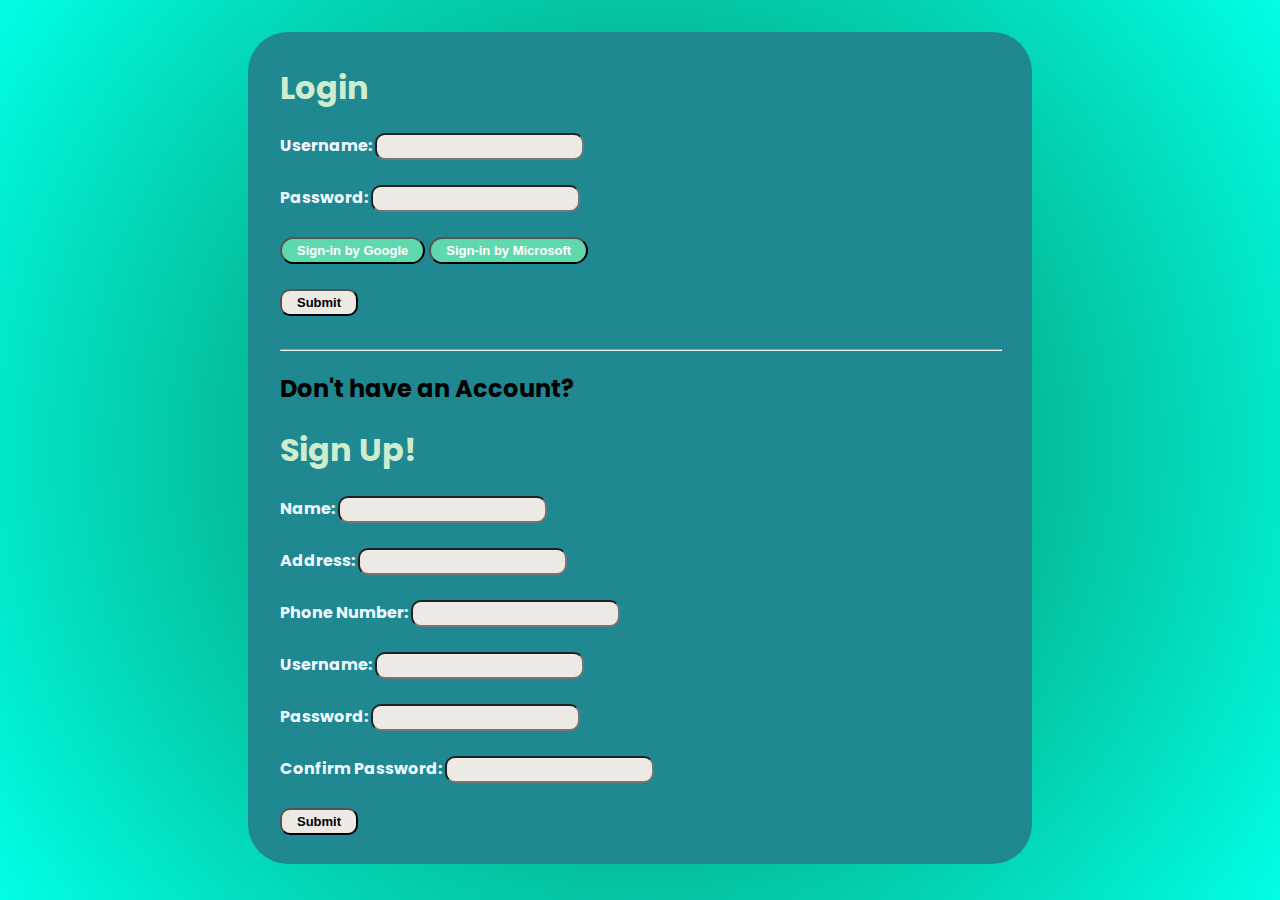
<file: Login_Signup.html>
<!DOCTYPE html>
<html lang="en">
<head>
    <meta charset="UTF-8">
    <meta http-equiv="X-UA-Compatible" content="IE=edge">
    <meta name="viewport" content="width=device-width, initial-scale=1.0">
    <title>Maid-It</title>
    <link rel="preconnect" href="https://fonts.googleapis.com"><link rel="preconnect" href="https://fonts.gstatic.com" crossorigin><link href="https://fonts.googleapis.com/css2?family=Kanit:wght@500&family=Poppins&family=Rancho&family=Sacramento&display=swap" rel="stylesheet">
        <link rel="icon" href="images/cleaning-lady.png">
    <link rel="stylesheet" href="Login_SignUp.css">
</head>
<body>
    <div id="form">
        <h1>Login</h1>
        <form action="">
            <label for="">Username: </label>
            <input type="text"><br><br>
            <label for="">Password: </label>
            <input type="password"><br><br>
            <button>Sign-in by Google</button>
            <button>Sign-in by Microsoft</button><br><br>
            <input type="submit" value="Submit">
        </form>
        <br>
        <hr  style="width: 45rem; background-color: azure;">
        <h2>Don't have an Account?</h2>
        <h1>Sign Up!</h1>
        <form action="mailto:spkpower26@gmail.com">
            <label for="">Name: </label>
            <input type="text"><br><br>
            <label for="">Address: </label>
            <input type="text"><br><br>
            <label for="">Phone Number: </label>
            <input type="text"><br><br>
            <label for="">Username: </label>
            <input type="text"><br><br>
            <label for="">Password: </label>
            <input type="password"><br><br>
            <label for="">Confirm Password: </label>
            <input type="password"><br><br>
            <input type="submit" value="Submit">
        </form>
    </div>
</body>
</html>
</file>
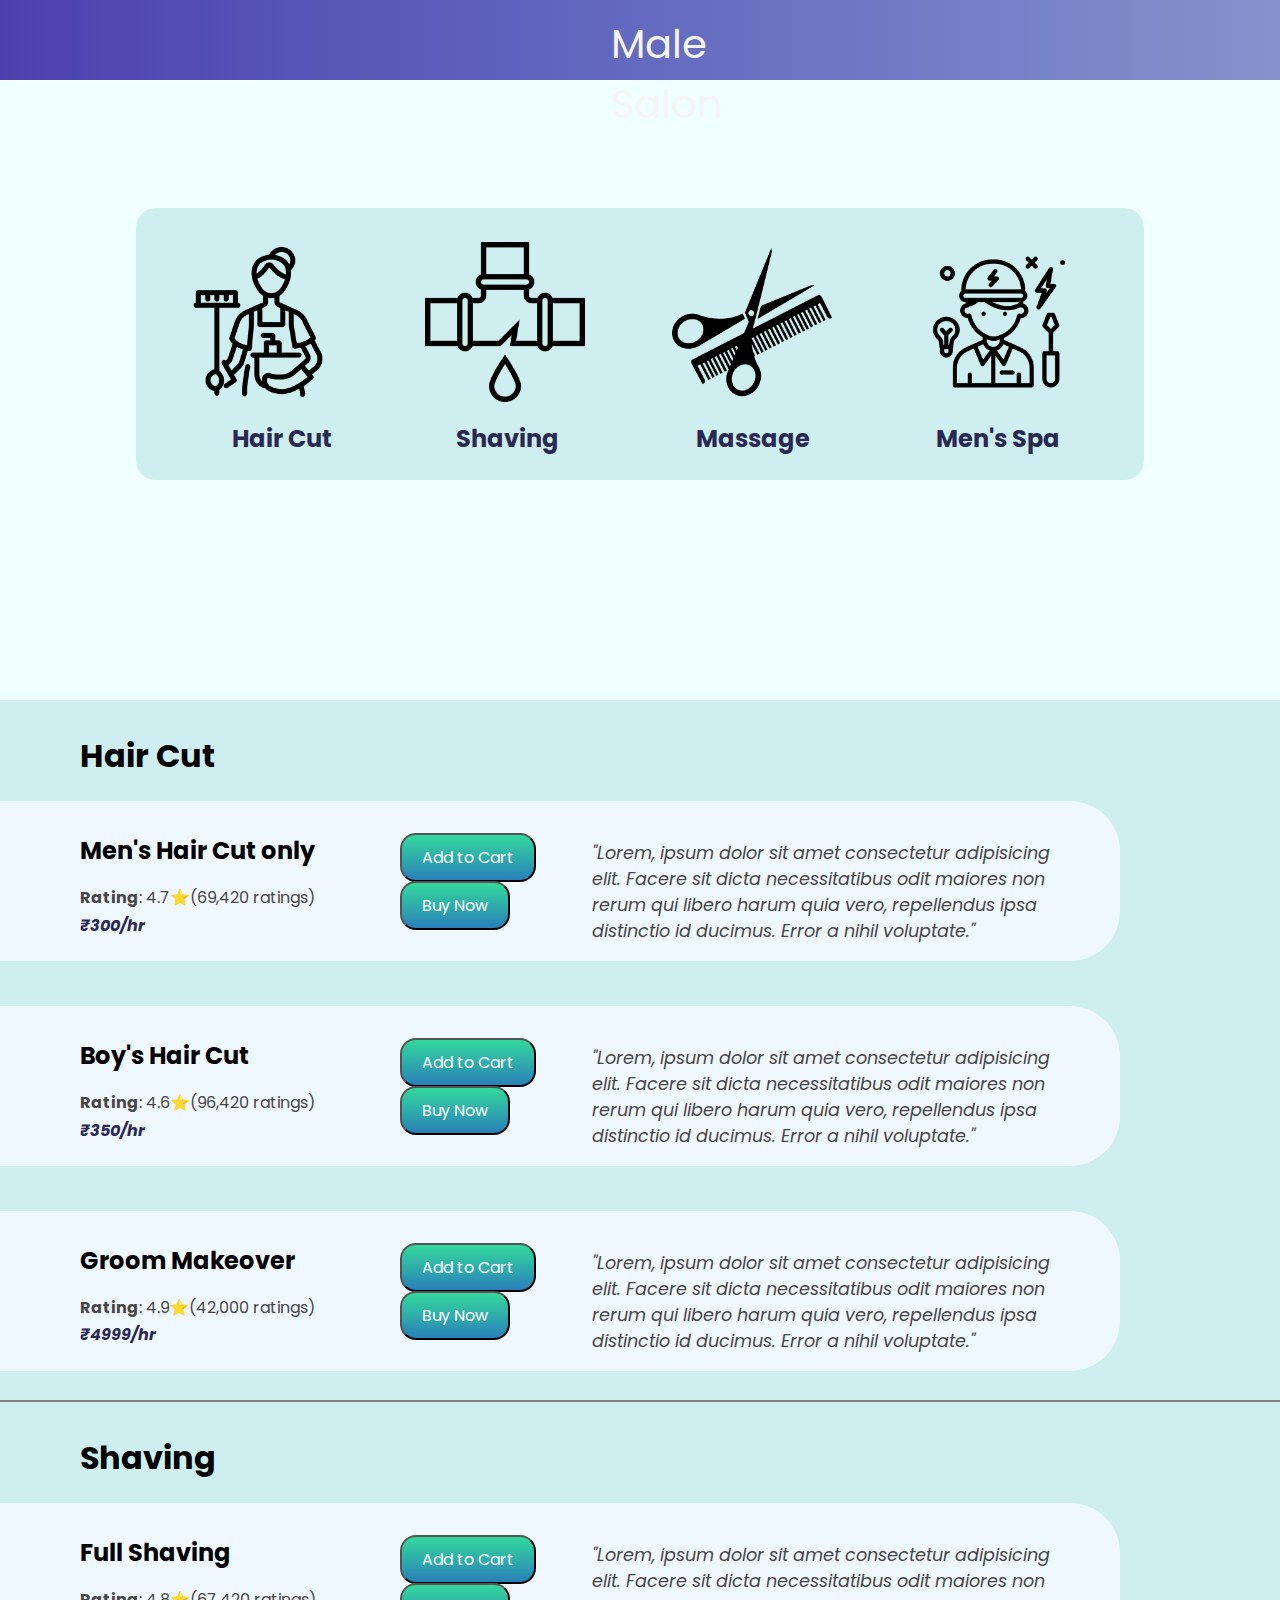
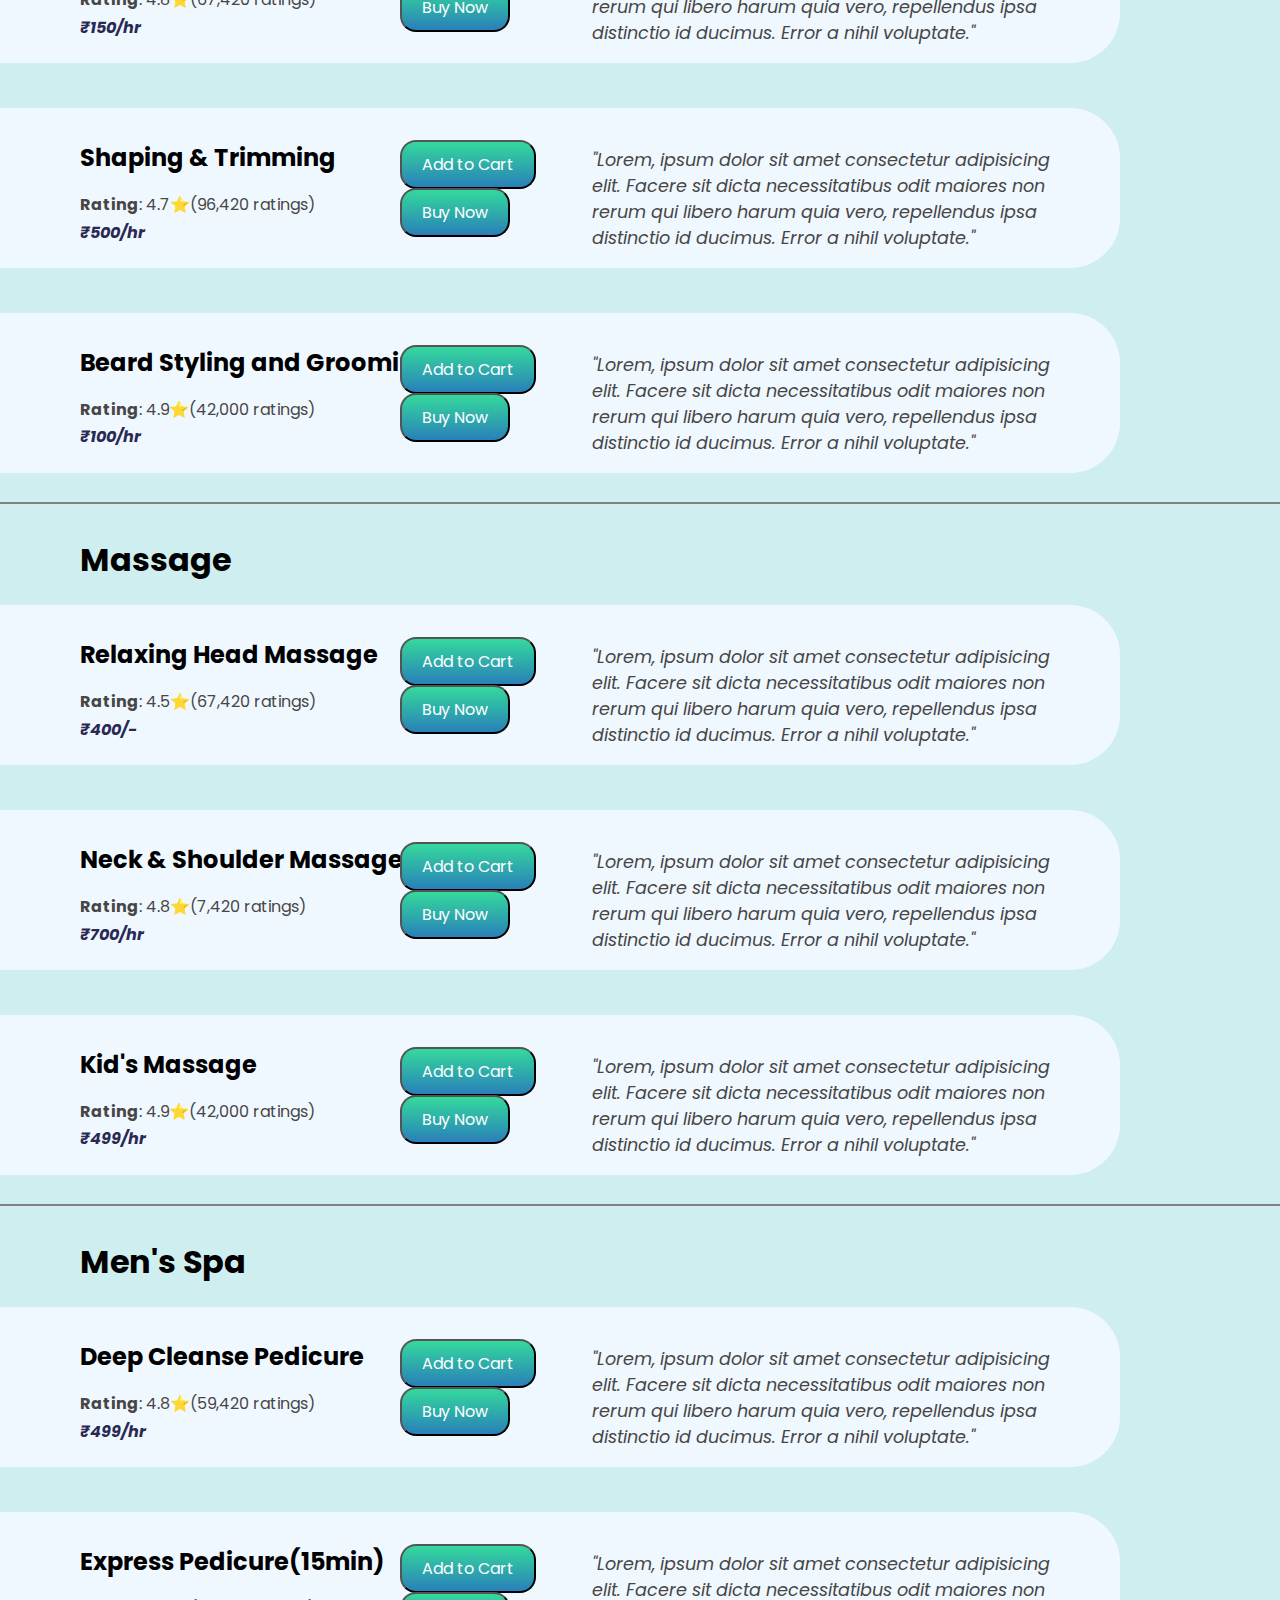
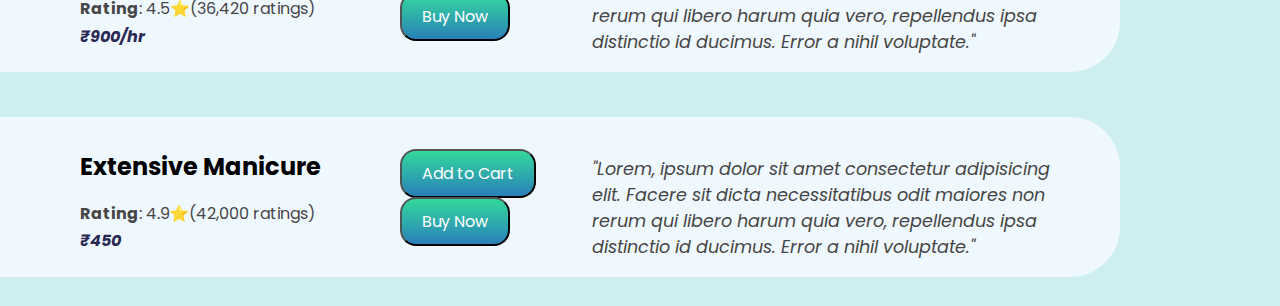
<file: male_salon.html>
<!DOCTYPE html>
<html lang="en">
<head>
    <meta charset="UTF-8">
    <meta http-equiv="X-UA-Compatible" content="IE=edge">
    <meta name="viewport" content="width=device-width, initial-scale=1.0">
    <link rel="stylesheet" href="house_chores_styles.css">
    <title>Maid-It</title>
    <script src="https://code.jquery.com/jquery-3.6.0.min.js"></script>
    <link rel="preconnect" href="https://fonts.googleapis.com"><link rel="preconnect" href="https://fonts.gstatic.com" crossorigin><link href="https://fonts.googleapis.com/css2?family=Kanit:wght@500&family=Poppins&family=Rancho&family=Sacramento&display=swap" rel="stylesheet">
        <link rel="icon" href="images/cleaning-lady.png">
</head>
<body>
    <div id="landing_page">
        <div id="nav"><span style="margin: 0.9rem 38.2rem">Male Salon</span></div>
        <div id="services_container">
            <img class="services_images" src="images/cleaning-lady.png" onclick="Maid()" alt="">
            <img class="services_images" src="images/leak.png" onclick="Laundry()" alt="">
            <img class="services_images" src="images/scissor-and-comb.png" onclick="Cook()" alt="">
            <img class="services_images" src="images/electrician.png" onclick="Shoe()" alt="">
            <div class="captions Maid">Hair Cut</div>
            <div class="captions Iron">Shaving</div>
            <div class="captions Cook">Massage</div>
            <div class="captions Shoe">Men's Spa</div>
        </div>
    </div>
    <div class="services_section" id="Maid">
        <h1>Hair Cut</h1>
        <div class="details">
            <h2>Men's Hair Cut only</h2>
            <p><strong>Rating</strong>: 4.7⭐(69,420 ratings)<br>
                <strong><em>₹300/hr</em></strong></p>
                <button class="btn atc add-to-cart">Add to Cart</button>
                <button class="btn buyn">Buy Now</button>
            <div class="quote">
                "Lorem, ipsum dolor sit amet consectetur adipisicing elit. Facere sit dicta necessitatibus odit maiores non rerum qui libero harum quia vero, repellendus ipsa distinctio id ducimus. Error a nihil voluptate."
            </div>
        </div>
        <br>
        <div class="details">
            <h2>Boy's Hair Cut</h2>
            <p><strong>Rating</strong>: 4.6⭐(96,420 ratings)<br>
                <strong><em>₹350/hr</em></strong></p>
                <button class="btn atc add-to-cart">Add to Cart</button>
                <button class="btn buyn">Buy Now</button>
            <div class="quote">
                "Lorem, ipsum dolor sit amet consectetur adipisicing elit. Facere sit dicta necessitatibus odit maiores non rerum qui libero harum quia vero, repellendus ipsa distinctio id ducimus. Error a nihil voluptate."
            </div>
        </div>
        <br>
        <div class="details">
            <h2>Groom Makeover</h2>
            <p><strong>Rating</strong>: 4.9⭐(42,000 ratings)<br>
                <strong><em>₹4999/hr</em></strong></p>
                <button class="btn atc add-to-cart">Add to Cart</button>
                <button class="btn buyn">Buy Now</button>
            <div class="quote">
                "Lorem, ipsum dolor sit amet consectetur adipisicing elit. Facere sit dicta necessitatibus odit maiores non rerum qui libero harum quia vero, repellendus ipsa distinctio id ducimus. Error a nihil voluptate."
            </div>
        </div>
    </div>
    <hr style="margin: 0" noshade="true">
    <div class="services_section" id="Laundry">
        <h1>Shaving</h1>
        <div class="details">
            <h2>Full Shaving</h2>
            <p><strong>Rating</strong>: 4.8⭐(67,420 ratings)<br>
                <strong><em>₹150/hr</em></strong></p>
                <button class="btn atc add-to-cart">Add to Cart</button>
                <button class="btn buyn">Buy Now</button>
            <div class="quote">
                "Lorem, ipsum dolor sit amet consectetur adipisicing elit. Facere sit dicta necessitatibus odit maiores non rerum qui libero harum quia vero, repellendus ipsa distinctio id ducimus. Error a nihil voluptate."
            </div>
        </div>
        <br>
        <div class="details">
            <h2>Shaping & Trimming</h2>
            <p><strong>Rating</strong>: 4.7⭐(96,420 ratings)<br>
                <strong><em>₹500/hr</em></strong></p>
                <button class="btn atc add-to-cart">Add to Cart</button>
                <button class="btn buyn">Buy Now</button>
            <div class="quote">
                "Lorem, ipsum dolor sit amet consectetur adipisicing elit. Facere sit dicta necessitatibus odit maiores non rerum qui libero harum quia vero, repellendus ipsa distinctio id ducimus. Error a nihil voluptate."
            </div>
        </div>
        <br>
        <div class="details" id="Nanny">
            <h2>Beard Styling and Grooming</h2>
            <p><strong>Rating</strong>: 4.9⭐(42,000 ratings)<br>
                <strong><em>₹100/hr</em></strong></p>
                <button class="btn atc add-to-cart">Add to Cart</button>
                <button class="btn buyn">Buy Now</button>
            <div class="quote">
                "Lorem, ipsum dolor sit amet consectetur adipisicing elit. Facere sit dicta necessitatibus odit maiores non rerum qui libero harum quia vero, repellendus ipsa distinctio id ducimus. Error a nihil voluptate."
            </div>
        </div>
    </div>
    <hr style="margin: 0" noshade="true">
    <div class="services_section" id="Cook">
        <h1>Massage</h1>
        <div class="details">
            <h2>Relaxing Head Massage</h2>
            <p><strong>Rating</strong>: 4.5⭐(67,420 ratings)<br>
                <strong><em>₹400/-</em></strong></p>
                <button class="btn atc add-to-cart">Add to Cart</button>
                <button class="btn buyn">Buy Now</button>
            <div class="quote">
                "Lorem, ipsum dolor sit amet consectetur adipisicing elit. Facere sit dicta necessitatibus odit maiores non rerum qui libero harum quia vero, repellendus ipsa distinctio id ducimus. Error a nihil voluptate."
            </div>
        </div>
        <br>
        <div class="details">
            <h2>Neck & Shoulder Massage</h2>
            <p><strong>Rating</strong>: 4.8⭐(7,420 ratings)<br>
                <strong><em>₹700/hr</em></strong></p>
                <button class="btn atc add-to-cart">Add to Cart</button>
                <button class="btn buyn">Buy Now</button>
            <div class="quote">
                "Lorem, ipsum dolor sit amet consectetur adipisicing elit. Facere sit dicta necessitatibus odit maiores non rerum qui libero harum quia vero, repellendus ipsa distinctio id ducimus. Error a nihil voluptate."
            </div>
        </div>
        <br>
        <div class="details">
            <h2>Kid's Massage</h2>
            <p><strong>Rating</strong>: 4.9⭐(42,000 ratings)<br>
                <strong><em>₹499/hr</em></strong></p>
                <button class="btn atc add-to-cart">Add to Cart</button>
                <button class="btn buyn">Buy Now</button>
            <div class="quote">
                "Lorem, ipsum dolor sit amet consectetur adipisicing elit. Facere sit dicta necessitatibus odit maiores non rerum qui libero harum quia vero, repellendus ipsa distinctio id ducimus. Error a nihil voluptate."
            </div>
        </div>
    </div>
    <hr style="margin: 0" noshade="true">
    <div class="services_section" id="Shoe">
        <h1>Men's Spa</h1>
        <div class="details">
            <h2>Deep Cleanse Pedicure</h2>
            <p><strong>Rating</strong>: 4.8⭐(59,420 ratings)<br>
                <strong><em>₹499/hr</em></strong></p>
                <button class="btn atc add-to-cart">Add to Cart</button>
                <button class="btn buyn">Buy Now</button>
            <div class="quote">
                "Lorem, ipsum dolor sit amet consectetur adipisicing elit. Facere sit dicta necessitatibus odit maiores non rerum qui libero harum quia vero, repellendus ipsa distinctio id ducimus. Error a nihil voluptate."
            </div>
        </div>
        <br>
        <div class="details">
            <h2>Express Pedicure(15min)</h2>
            <p><strong>Rating</strong>: 4.5⭐(36,420 ratings)<br>
                <strong><em>₹900/hr</em></strong></p>
                <button class="btn atc add-to-cart">Add to Cart</button>
                <button class="btn buyn">Buy Now</button>
            <div class="quote">
                "Lorem, ipsum dolor sit amet consectetur adipisicing elit. Facere sit dicta necessitatibus odit maiores non rerum qui libero harum quia vero, repellendus ipsa distinctio id ducimus. Error a nihil voluptate."
            </div>
        </div>
        <br>
        <div class="details">
            <h2>Extensive Manicure</h2>
            <p><strong>Rating</strong>: 4.9⭐(42,000 ratings)<br>
                <strong><em>₹450</em></strong></p>
                <button class="btn atc add-to-cart">Add to Cart</button>
                <button class="btn buyn">Buy Now</button>
            <div class="quote">
                "Lorem, ipsum dolor sit amet consectetur adipisicing elit. Facere sit dicta necessitatibus odit maiores non rerum qui libero harum quia vero, repellendus ipsa distinctio id ducimus. Error a nihil voluptate."
            </div>
        </div>
    </div>
    </div>
    <div id="cart">
        <h1 style="text-align: center;">Cart</h1>
        <ul id="cart-items"></ul>
        <button id="checkout-btn">Checkout</button>
    </div>
    <script src="index.js"></script>
</body>
</html>
</file>
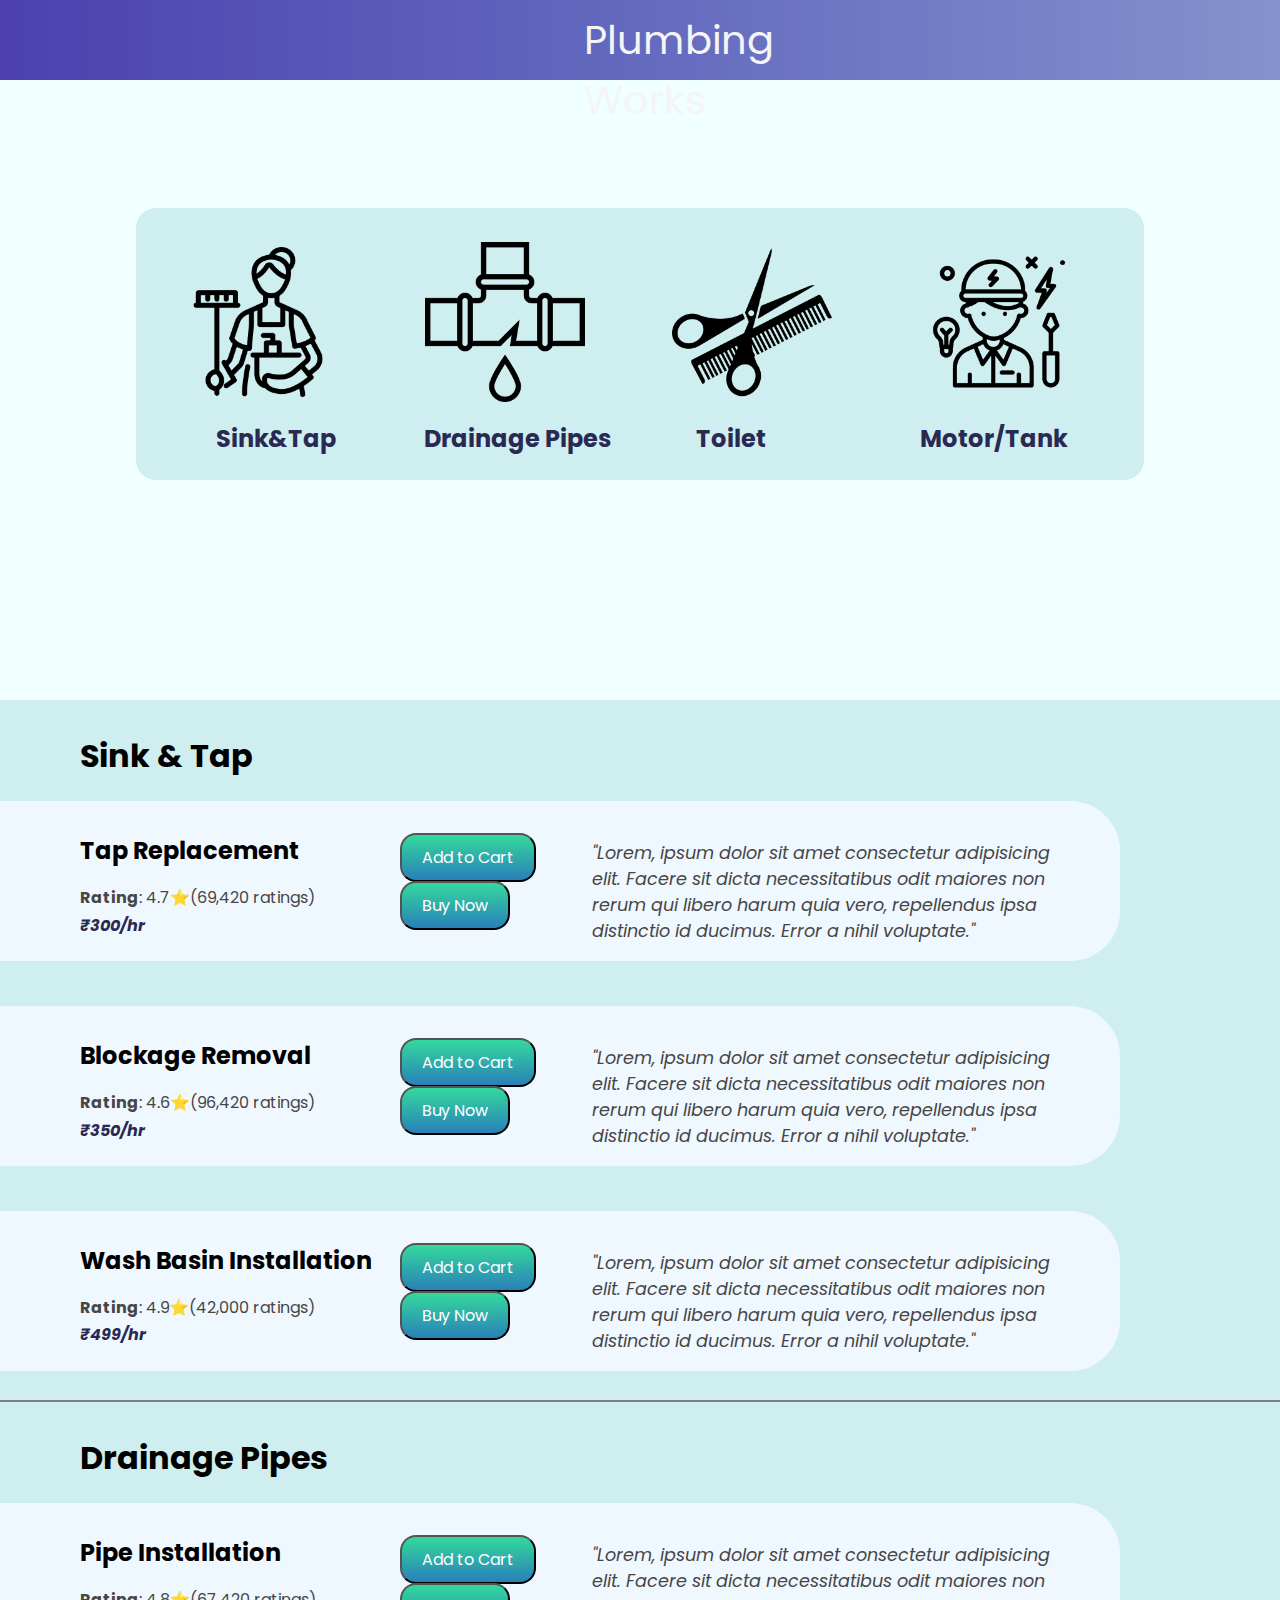
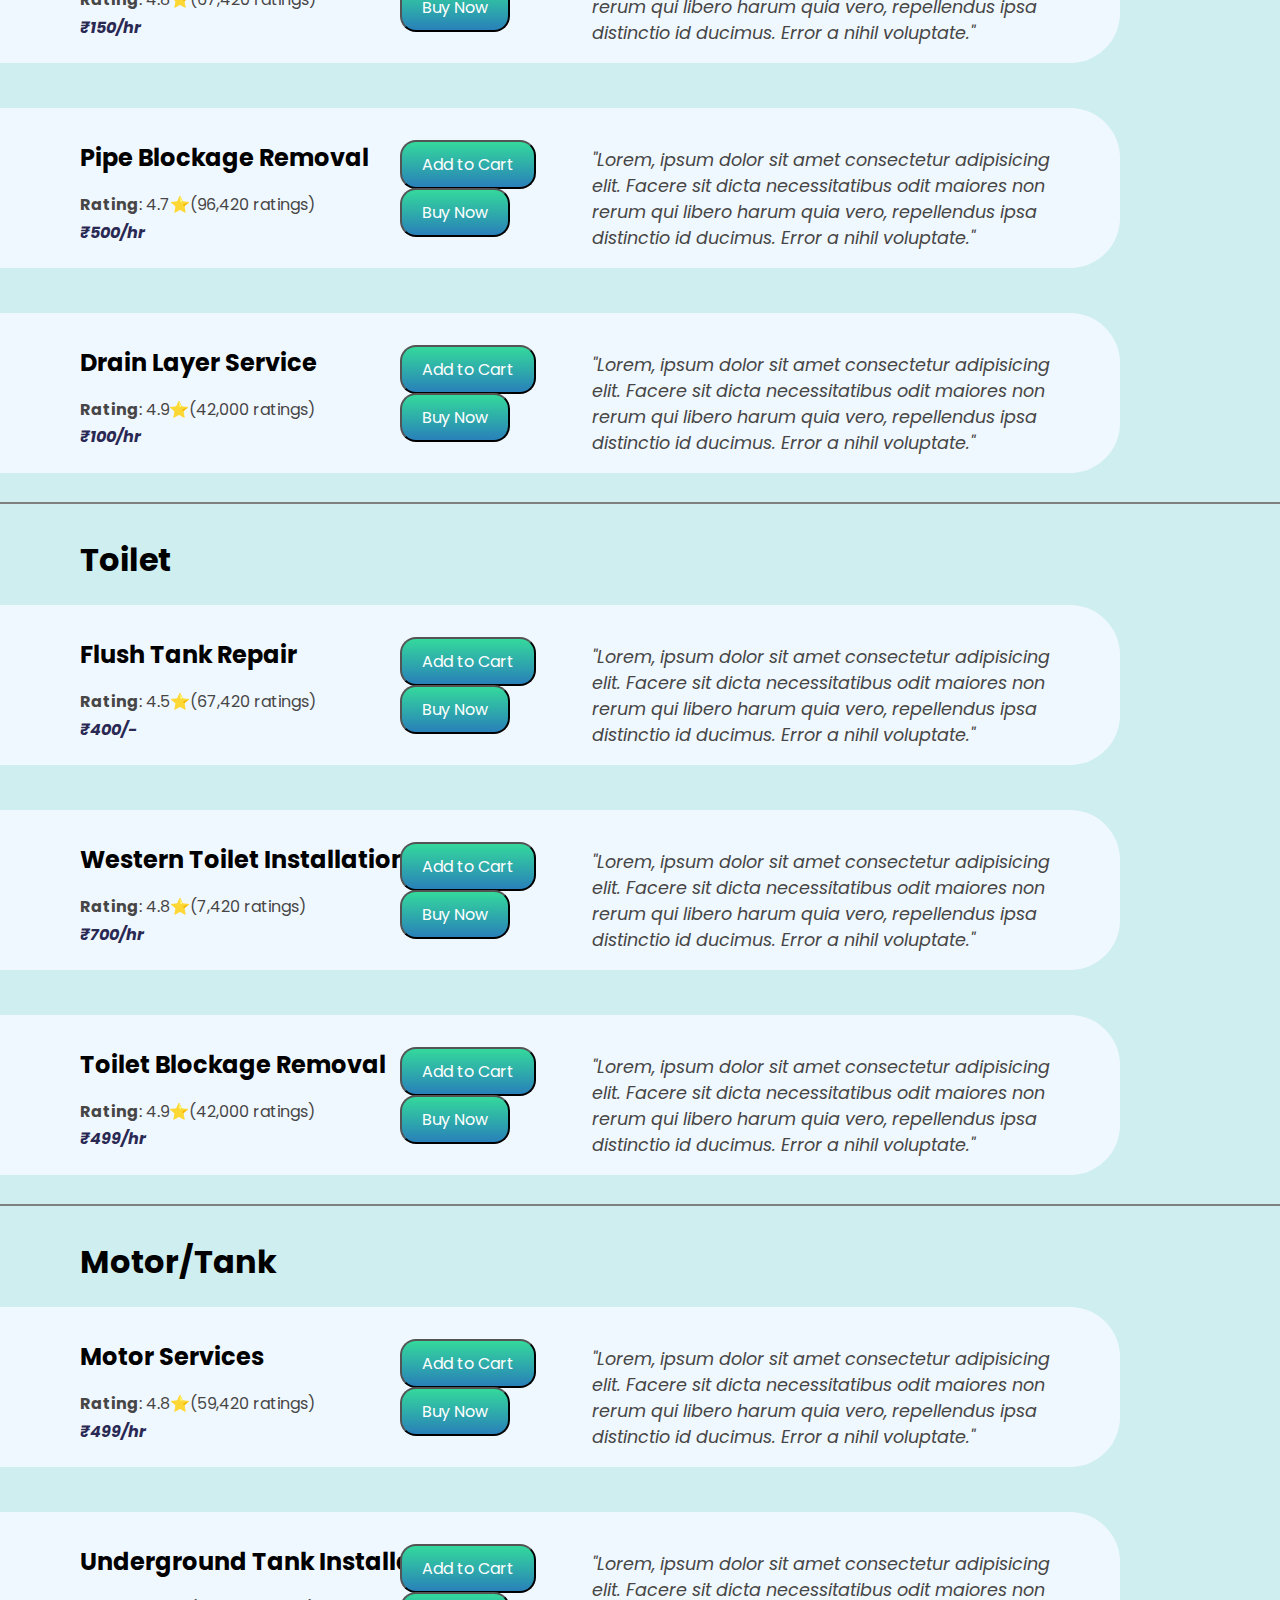
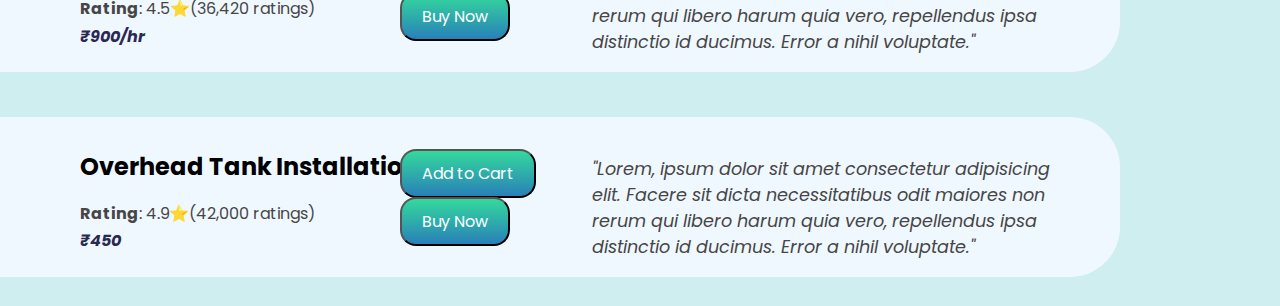
<file: plumbing.html>
<!DOCTYPE html>
<html lang="en">
<head>
    <meta charset="UTF-8">
    <meta http-equiv="X-UA-Compatible" content="IE=edge">
    <meta name="viewport" content="width=device-width, initial-scale=1.0">
    <link rel="stylesheet" href="house_chores_styles.css">
    <title>Maid-It</title>
    <script src="https://code.jquery.com/jquery-3.6.0.min.js"></script>
    <link rel="preconnect" href="https://fonts.googleapis.com"><link rel="preconnect" href="https://fonts.gstatic.com" crossorigin><link href="https://fonts.googleapis.com/css2?family=Kanit:wght@500&family=Poppins&family=Rancho&family=Sacramento&display=swap" rel="stylesheet">
        <link rel="icon" href="images/cleaning-lady.png">
    <style>
        .Maid{
            left:5rem;
        }
        .Iron{
            left: 18rem;
        }
        .Shoe{
            left: 49rem;
        }
    </style>
</head>
<body>
    <div id="landing_page">
        <div id="nav"><span style="margin: 0.6rem 36.5rem">Plumbing Works</span></div>
        <div id="services_container">
            <img class="services_images" src="images/cleaning-lady.png" onclick="Maid()" alt="">
            <img class="services_images" src="images/leak.png" onclick="Laundry()" alt="">
            <img class="services_images" src="images/scissor-and-comb.png" onclick="Cook()" alt="">
            <img class="services_images" src="images/electrician.png" onclick="Shoe()" alt="">
            <div class="captions Maid">Sink&Tap</div>
            <div class="captions Iron">Drainage Pipes</div>
            <div class="captions Cook">Toilet</div>
            <div class="captions Shoe">Motor/Tank</div>

        </div>
    </div>
    <div class="services_section" id="Maid">
        <h1>Sink & Tap</h1>
        <div class="details">
            <h2>Tap Replacement</h2>
            <p><strong>Rating</strong>: 4.7⭐(69,420 ratings)<br>
                <strong><em>₹300/hr</em></strong></p>
                <button class="btn atc add-to-cart">Add to Cart</button>
                <button class="btn buyn">Buy Now</button>
            <div class="quote">
                "Lorem, ipsum dolor sit amet consectetur adipisicing elit. Facere sit dicta necessitatibus odit maiores non rerum qui libero harum quia vero, repellendus ipsa distinctio id ducimus. Error a nihil voluptate."
            </div>
        </div>
        <br>
        <div class="details">
            <h2>Blockage Removal</h2>
            <p><strong>Rating</strong>: 4.6⭐(96,420 ratings)<br>
                <strong><em>₹350/hr</em></strong></p>
                <button class="btn atc add-to-cart">Add to Cart</button>
                <button class="btn buyn">Buy Now</button>
            <div class="quote">
                "Lorem, ipsum dolor sit amet consectetur adipisicing elit. Facere sit dicta necessitatibus odit maiores non rerum qui libero harum quia vero, repellendus ipsa distinctio id ducimus. Error a nihil voluptate."
            </div>
        </div>
        <br>
        <div class="details">
            <h2>Wash Basin Installation</h2>
            <p><strong>Rating</strong>: 4.9⭐(42,000 ratings)<br>
                <strong><em>₹499/hr</em></strong></p>
                <button class="btn atc add-to-cart">Add to Cart</button>
                <button class="btn buyn">Buy Now</button>
            <div class="quote">
                "Lorem, ipsum dolor sit amet consectetur adipisicing elit. Facere sit dicta necessitatibus odit maiores non rerum qui libero harum quia vero, repellendus ipsa distinctio id ducimus. Error a nihil voluptate."
            </div>
        </div>
    </div>
    <hr style="margin: 0" noshade="true">
    <div class="services_section" id="Laundry">
        <h1>Drainage Pipes</h1>
        <div class="details">
            <h2>Pipe Installation</h2>
            <p><strong>Rating</strong>: 4.8⭐(67,420 ratings)<br>
                <strong><em>₹150/hr</em></strong></p>
                <button class="btn atc add-to-cart">Add to Cart</button>
                <button class="btn buyn add-to-cart">Buy Now</button>
            <div class="quote">
                "Lorem, ipsum dolor sit amet consectetur adipisicing elit. Facere sit dicta necessitatibus odit maiores non rerum qui libero harum quia vero, repellendus ipsa distinctio id ducimus. Error a nihil voluptate."
            </div>
        </div>
        <br>
        <div class="details">
            <h2>Pipe Blockage Removal</h2>
            <p><strong>Rating</strong>: 4.7⭐(96,420 ratings)<br>
                <strong><em>₹500/hr</em></strong></p>
                <button class="btn atc add-to-cart">Add to Cart</button>
                <button class="btn buyn">Buy Now</button>
            <div class="quote">
                "Lorem, ipsum dolor sit amet consectetur adipisicing elit. Facere sit dicta necessitatibus odit maiores non rerum qui libero harum quia vero, repellendus ipsa distinctio id ducimus. Error a nihil voluptate."
            </div>
        </div>
        <br>
        <div class="details" id="Nanny">
            <h2>Drain Layer Service</h2>
            <p><strong>Rating</strong>: 4.9⭐(42,000 ratings)<br>
                <strong><em>₹100/hr</em></strong></p>
                <button class="btn atc add-to-cart">Add to Cart</button>
                <button class="btn buyn">Buy Now</button>
            <div class="quote">
                "Lorem, ipsum dolor sit amet consectetur adipisicing elit. Facere sit dicta necessitatibus odit maiores non rerum qui libero harum quia vero, repellendus ipsa distinctio id ducimus. Error a nihil voluptate."
            </div>
        </div>
    </div>
    <hr style="margin: 0" noshade="true">
    <div class="services_section" id="Cook">
        <h1>Toilet</h1>
        <div class="details">
            <h2>Flush Tank Repair</h2>
            <p><strong>Rating</strong>: 4.5⭐(67,420 ratings)<br>
                <strong><em>₹400/-</em></strong></p>
                <button class="btn atc add-to-cart">Add to Cart</button>
                <button class="btn buyn">Buy Now</button>
            <div class="quote">
                "Lorem, ipsum dolor sit amet consectetur adipisicing elit. Facere sit dicta necessitatibus odit maiores non rerum qui libero harum quia vero, repellendus ipsa distinctio id ducimus. Error a nihil voluptate."
            </div>
        </div>
        <br>
        <div class="details">
            <h2>Western Toilet Installation</h2>
            <p><strong>Rating</strong>: 4.8⭐(7,420 ratings)<br>
                <strong><em>₹700/hr</em></strong></p>
                <button class="btn atc add-to-cart">Add to Cart</button>
                <button class="btn buyn">Buy Now</button>
            <div class="quote">
                "Lorem, ipsum dolor sit amet consectetur adipisicing elit. Facere sit dicta necessitatibus odit maiores non rerum qui libero harum quia vero, repellendus ipsa distinctio id ducimus. Error a nihil voluptate."
            </div>
        </div>
        <br>
        <div class="details">
            <h2>Toilet Blockage Removal</h2>
            <p><strong>Rating</strong>: 4.9⭐(42,000 ratings)<br>
                <strong><em>₹499/hr</em></strong></p>
                <button class="btn atc add-to-cart">Add to Cart</button>
                <button class="btn buyn">Buy Now</button>
            <div class="quote">
                "Lorem, ipsum dolor sit amet consectetur adipisicing elit. Facere sit dicta necessitatibus odit maiores non rerum qui libero harum quia vero, repellendus ipsa distinctio id ducimus. Error a nihil voluptate."
            </div>
        </div>
    </div>
    <hr style="margin: 0" noshade="true">
    <div class="services_section" id="Shoe">
        <h1>Motor/Tank</h1>
        <div class="details">
            <h2>Motor Services</h2>
            <p><strong>Rating</strong>: 4.8⭐(59,420 ratings)<br>
                <strong><em>₹499/hr</em></strong></p>
                <button class="btn atc add-to-cart">Add to Cart</button>
                <button class="btn buyn">Buy Now</button>
            <div class="quote">
                "Lorem, ipsum dolor sit amet consectetur adipisicing elit. Facere sit dicta necessitatibus odit maiores non rerum qui libero harum quia vero, repellendus ipsa distinctio id ducimus. Error a nihil voluptate."
            </div>
        </div>
        <br>
        <div class="details">
            <h2> Underground Tank Installation</h2>
            <p><strong>Rating</strong>: 4.5⭐(36,420 ratings)<br>
                <strong><em>₹900/hr</em></strong></p>
                <button class="btn atc add-to-cart">Add to Cart</button>
                <button class="btn buyn">Buy Now</button>
            <div class="quote">
                "Lorem, ipsum dolor sit amet consectetur adipisicing elit. Facere sit dicta necessitatibus odit maiores non rerum qui libero harum quia vero, repellendus ipsa distinctio id ducimus. Error a nihil voluptate."
            </div>
        </div>
        <br>
        <div class="details">
            <h2>Overhead Tank Installation</h2>
            <p><strong>Rating</strong>: 4.9⭐(42,000 ratings)<br>
                <strong><em>₹450</em></strong></p>
                <button class="btn atc add-to-cart">Add to Cart</button>
                <button class="btn buyn">Buy Now</button>
            <div class="quote">
                "Lorem, ipsum dolor sit amet consectetur adipisicing elit. Facere sit dicta necessitatibus odit maiores non rerum qui libero harum quia vero, repellendus ipsa distinctio id ducimus. Error a nihil voluptate."
            </div>
        </div>
    </div>
    </div>
    <div id="cart">
        <h1 style="text-align: center;">Cart</h1>
        <ul id="cart-items"></ul>
        <button id="checkout-btn">Checkout</button>
    </div>
    <script src="index.js"></script>
</body>
</html>
</file>
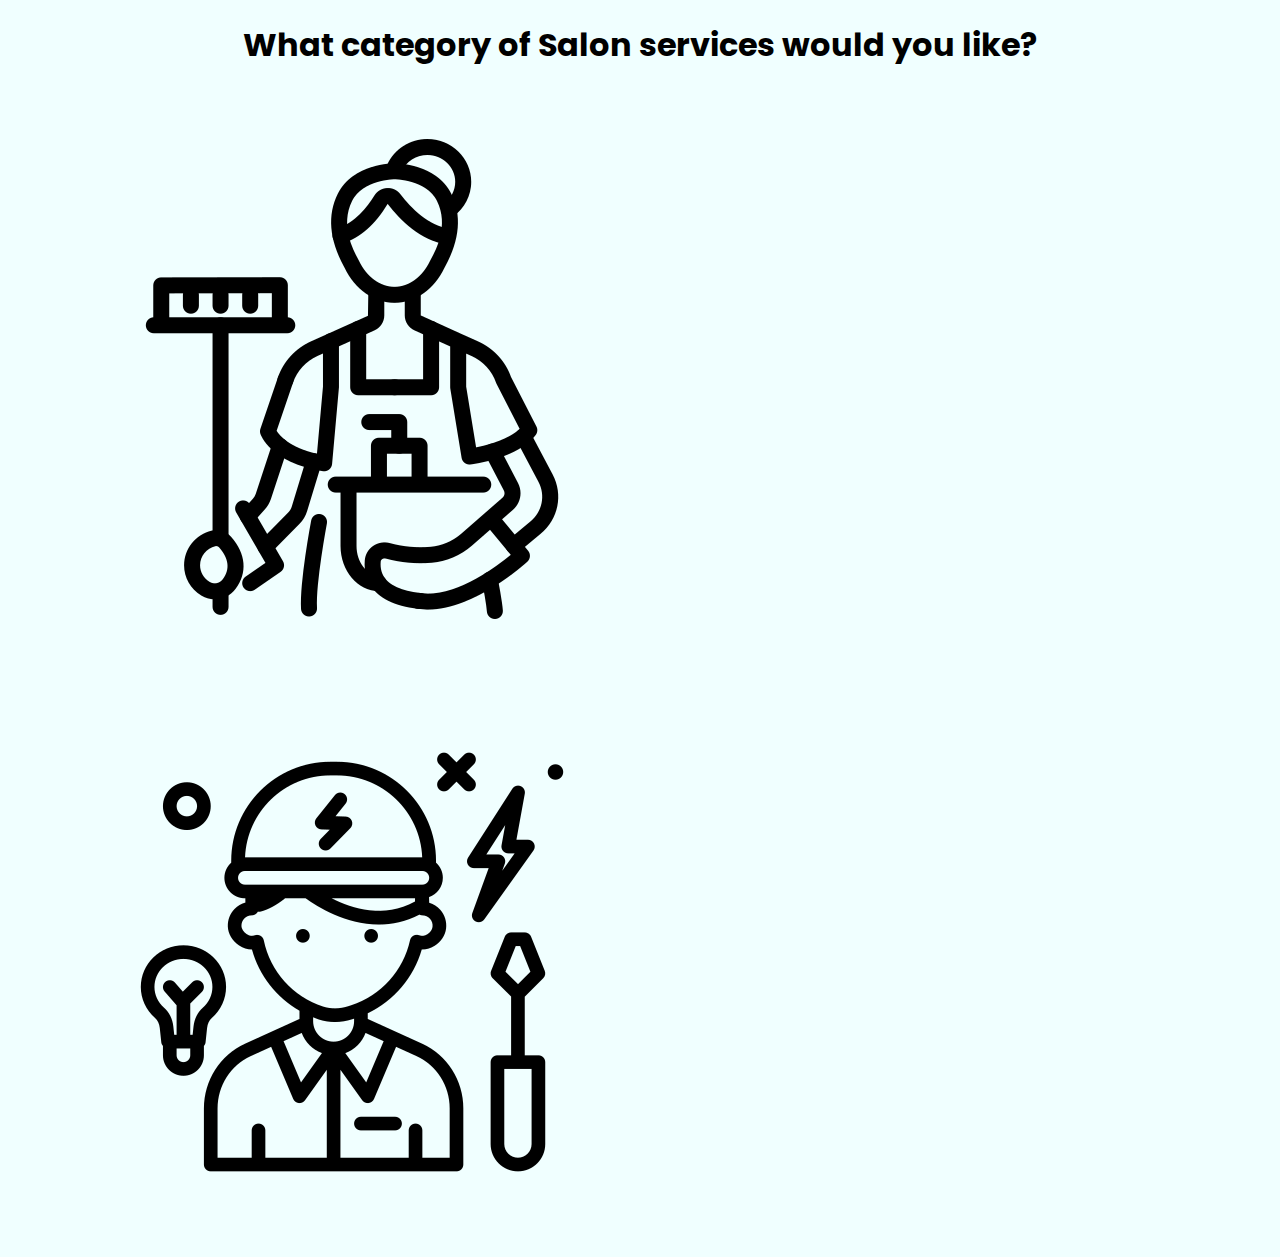
<file: salon.html>
<!DOCTYPE html>
<html lang="en">
<head>
    <meta charset="UTF-8">
    <meta http-equiv="X-UA-Compatible" content="IE=edge">
    <meta name="viewport" content="width=device-width, initial-scale=1.0">
    <title>Maid-It</title>
    <link rel="preconnect" href="https://fonts.googleapis.com"><link rel="preconnect" href="https://fonts.gstatic.com" crossorigin><link href="https://fonts.googleapis.com/css2?family=Kanit:wght@500&family=Poppins&family=Rancho&family=Sacramento&display=swap" rel="stylesheet">
        <link rel="icon" href="images/cleaning-lady.png">
    <style>
        body{
            margin: 0;
            font-family: 'Poppins', sans-serif;
            background-color: azure;
        }
        img{
            margin: 2rem 6rem;
            border-radius: 50px;
        }
        img:hover{
            box-shadow: 10px 5px 5px gray;
        }

    </style>
</head>
<body>
    <h1 style="text-align: center;">What category of Salon services would you like?</h1>
    <a href="female_salon.html"><img src="images/cleaning-lady.png" alt=""></a>
    <a href="male_salon.html"><img src="images/electrician.png" alt=""></a>
</body>
</html>
</file>
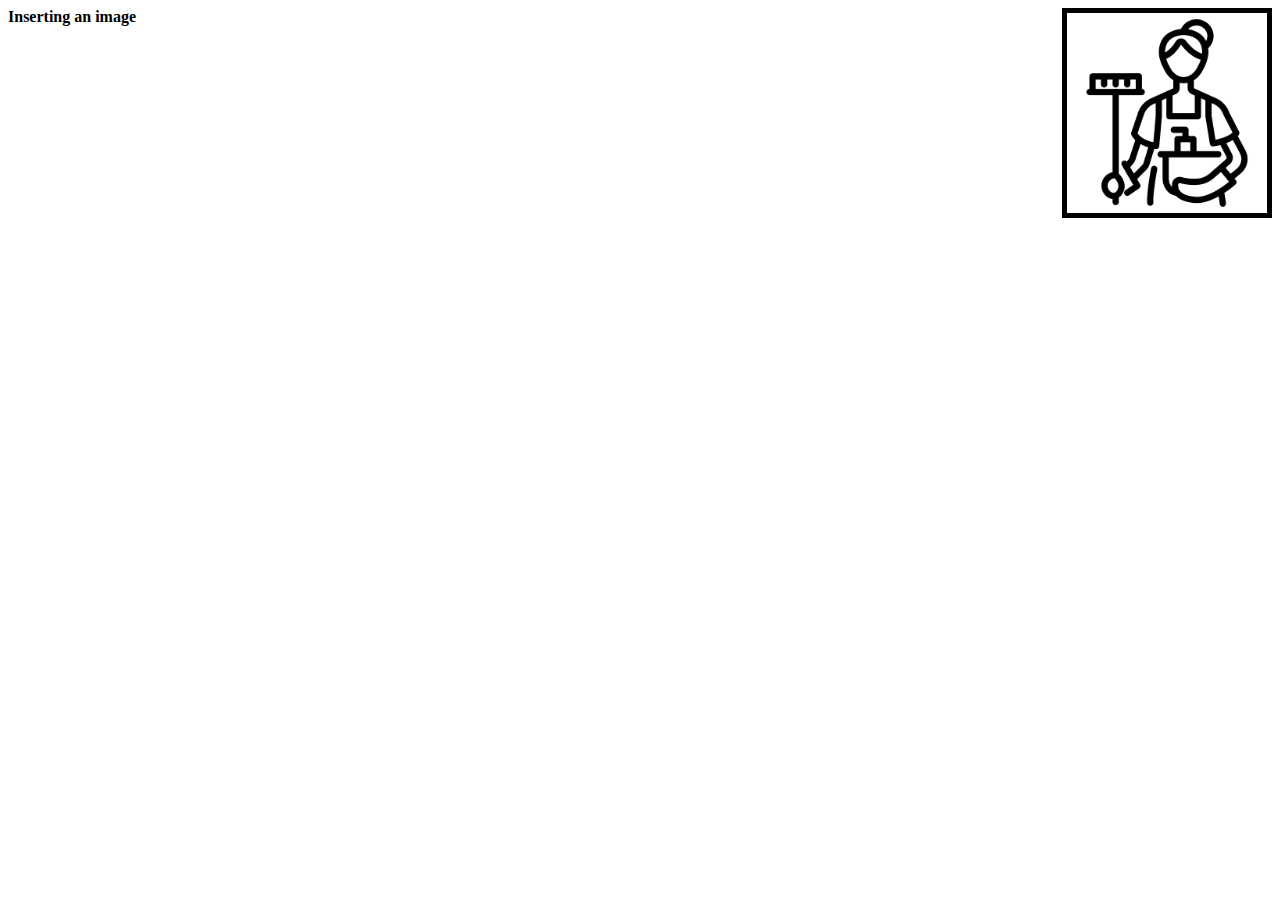
<file: test.html>
<html>
    <head>
        <title>My Image</title>
    </head>
    <body>
        <b>Inserting an image</b>
        <img src="images/cleaning-lady.png" alt="This img is of a maid" 
            width="200px"
            height="200px"
            align="right"
            border="5">
    </body>
</html>
</file>
<file: styles.css>
body{
    margin: 0px;
}
.landing-page{
    height: 700px;
    background-image: linear-gradient(to right, #85cbcb, #9ed8d8, #b6e5e5, #cef2f2, #e6ffff);
}
.navbar{
    margin: 0;
    height:4rem;
    background-color: rgb(32, 136, 145);
    border-style: hidden hidden solid hidden;
    border-width: 5px;
    border-color: rgb(35, 144, 154);
    
}
#logo{
    display: inline-block;
    width:2.7rem;
    margin: 9px 9px;
}
.links{
    margin: auto 10px;
    color: whitesmoke;
    text-decoration: none;
    font-family: 'Poppins',sans-serif;
}
.links:hover{
    color: rgb(206, 237, 240);
}
.link-bar{
    display: inline-block;
    position:absolute;
    top: 1.1rem;
    right:0.5rem;
}

#title{
    font-family: 'Kanit', sans-serif;
    font-size: 5rem;
    position: absolute;
    top:250px;
    left:38%;
    color: rgb(41, 41, 83);
}
#quote{
    font-family: 'Sacramento', cursive;
    font-size: 2.7rem;
    position: absolute;
    top:390px;
    left:28%;
    color: rgb(41, 41, 83);
}
.side-bar{
    display: inline-block;
    height: 300px;
    width:200px;
}
.navigation{
    display: block;
    width: 100%;
    height: 75px;
    font-size:19px;
    font-family: 'Poppins', sans-serif;
    background-image: linear-gradient(to right bottom, #cef5f5, #bceaea, #aae0e0, #98d5d5, #85cbcb);
    border-radius: 0 7px 7px 0;
    border-color: rgb(140, 215, 215);
}
.navigation>a{
    color: black;
    text-decoration: none;
}
.navigation:hover{
    background-image: linear-gradient(to right bottom, #c8f5f5, #b2e6e6, #99d9d9, #89cfcf, #50dada);
}
#main_img{
    position: absolute;
    right: 15px;
    top:120px;
}
.services{
    position: relative;
    height: 700px;
    background-color: #def4f5;
}
.services>a>img{
    width: 250px;
    border-radius: 10px;
    
}
.services>a>img:hover{
    box-shadow: gray 5px 5px ;
    background-color: #daeced;
}
#services_span{
    position: absolute;
    top:280px;
    left:38%;
    font-size: 5rem;
    color: rgb(41, 41, 83);
    font-family: 'Poppins', sans-serif;
}

#img1{
    position:absolute;
    top:50px;
    left: 70px;
}
#img2{
    position:absolute;
    top:50px;
    right: 70px;
}
#img3{
    position:absolute;
    bottom:50px;
    left: 70px;
}
#img4{
    position:absolute;
    bottom:50px;
    right: 70px;
}
.about_us{
    line-height: 2.7rem;
    position: relative;
    height: 700px;
    background-color: azure;
}
.about_us>h1{
    margin-left: 40px;
    margin-top: 0;
    padding-top: 40px;
    font-size: 3rem;
    font-family: 'Poppins', sans-serif;
}
.about_us>p{
    margin-left: 40px;
    font-size: 1.5rem;
    font-family: 'Montserrat', sans-serif;
    color: rgb(91, 95, 99);
}
footer{
    position: relative;
    height: 100px;
    background-color: rgb(14, 140, 142);
}
#footer-div{
    position: absolute;
    top:40px;
    left: 450px;
    margin:0;
}
#footer-div>a{
    margin: auto 20px;
    color: azure;
    font-size: 1.2rem;
    text-decoration: none;
    font-family: 'Poppins', sans-serif;
}
</file>
<file: Cart.css>
body{
    font-family: 'Poppins', sans-serif;
    margin: 0;
    background: rgb(11,70,85);
background: linear-gradient(90deg, rgba(11,70,85,1) 0%, rgba(50,177,144,1) 45%, rgba(237,240,241,1) 100%);
}
#checkout-form{
    background-color: rgb(30, 171, 171);
    background: linear-gradient(90deg, rgb(30, 171, 171) 0%, rgb(40, 124, 124) 45%, rgb(4, 77, 77) 100%);
    width: 40rem;
    margin: auto 10rem;
    padding-top: 1rem;
    margin-top: 7rem;
    border-radius: 12px;
    box-shadow: 10px 10px 10px rgb(107, 110, 110);
    margin-bottom: 10rem;
}
#checkout-form>h2{
    margin-left: 3rem;
}
input{
    border-radius: 4px;
    margin: 2px auto;
}
#cart-table{
    background-color: rgb(8, 137, 137);
    color: azure;
    border-radius: 5.3px;
}
#cart-table-body{
    background-color: rgb(119, 241, 241);
    color: rgb(4, 66, 66);
}
button {
    background: #34d99c;
    background-image: -webkit-linear-gradient(top, #34d99c, #2980b9);
    background-image: -moz-linear-gradient(top, #34d99c, #2980b9);
    background-image: -ms-linear-gradient(top, #34d99c, #2980b9);
    background-image: -o-linear-gradient(top, #34d99c, #2980b9);
    background-image: linear-gradient(to bottom, #34d99c, #2980b9);
    -webkit-border-radius: 16;
    -moz-border-radius: 16;
    border-radius: 16px;
    font-family: Arial;
    color: #ffffff;
    font-size: 16px;
    padding: 10px 20px 10px 20px;
    text-decoration: none;
    margin-top: 2rem;
}
  
button:hover {
    background: #3ceafa;
    background-image: -webkit-linear-gradient(top, #3ceafa, #34bbd9);
    background-image: -moz-linear-gradient(top, #3ceafa, #34bbd9);
    background-image: -ms-linear-gradient(top, #3ceafa, #34bbd9);
    background-image: -o-linear-gradient(top, #3ceafa, #34bbd9);
    background-image: linear-gradient(to bottom, #3ceafa, #34bbd9);
    text-decoration: none;
}
table{
    text-align: center;
}
#content-table{
    background-color: rgb(208, 239, 239);
    margin-left: 0px;
    width: 31rem;
    padding-left: 3rem;
    padding-top: 2rem;
    padding-bottom: 2rem;
    border-radius: 0 10px 0 0;
    box-shadow: 10px 0 10px rgb(21, 166, 149);
}
</file>
<file: house_chores_styles.css>
body{
    margin: 0;
    
}
#landing_page{
    background-color: azure;
    height: 700px;
}
#nav{
    position: relative;
    margin: 0;
    height: 5rem;
    background-image: linear-gradient(to right, #4d40ae, #5756b7, #646abf, #737ec6, #8592cb);
    color: whitesmoke;
    font-family: 'Poppins',sans-serif;
}
#nav>span{
    display: inline-block;
    font-size: 2.5rem;
    margin: 0.7rem 38rem;
}
#services_container{
    position: relative;
    top: 8rem;
    background-color: #ceeeef;
    width: 63rem;
    height: 17rem;
    border-radius: 20px;
    margin: auto;
}
.services_images{
    width: 10rem;
    border-radius: 15px;
    margin: 2.1rem 2.6rem;
}
.services_images:hover{
    box-shadow: 10px 10px 5px gray;
}
.captions{
    position: absolute;
    font-family: 'Poppins', sans-serif;
    font-size: 1.5rem;
    bottom: 1.5rem;
    font-weight: bolder;
    color: rgb(41, 41, 83);
}
.Maid{
    left: 6rem;
}
.Iron{
    left: 20rem;
}
.Cook{
    left: 35rem;
}
.Shoe{
    left: 50rem;
}
.services_section{
    background-color: #ceeeef;
    height: 700px;
    font-family: 'Poppins',sans-serif;
}
.services_section>h1{
    margin-top: 0;
    margin-left: 5rem;
    padding-top: 2rem;
    
}
.details{
    position: relative;
    width: 70rem;
    height: 10rem;
    background-color: aliceblue;
    border-top-right-radius: 50px;
    border-bottom-right-radius: 50px;
}
.details>h2{
    margin-left: 5rem;
    padding-top: 2rem;
    margin-bottom: 1rem;
}
.details>p{
    margin-left: 5rem;
    line-height: 1.7rem;
    color: rgb(71, 70, 70);
}
.details>p>strong>em{
    color: rgb(41, 41, 83);
}
.quote{
    position: absolute;
    font-style: italic;
    width:30rem;
    right: 3rem;
    top: 2.4rem;
    font-size: 1.1rem;
    color: rgb(71, 70, 70);
}
.atc{
    top: 2rem;
}
.buyn{
    top: 5rem;
}
.btn {
    background: #34d99c;
    background-image: -webkit-linear-gradient(top, #34d99c, #2980b9);
    background-image: -moz-linear-gradient(top, #34d99c, #2980b9);
    background-image: -ms-linear-gradient(top, #34d99c, #2980b9);
    background-image: -o-linear-gradient(top, #34d99c, #2980b9);
    background-image: linear-gradient(to bottom, #34d99c, #2980b9);
    -webkit-border-radius: 16;
    -moz-border-radius: 16;
    border-radius: 16px;
    font-family: 'Poppins',sans-serif;
    color: #ffffff;
    font-size: 16px;
    padding: 10px 20px 10px 20px;
    text-decoration: none;
    position: absolute;
    left: 25rem;
}
  
.btn:hover {
    background: #3ceafa;
    background-image: -webkit-linear-gradient(top, #3ceafa, #34bbd9);
    background-image: -moz-linear-gradient(top, #3ceafa, #34bbd9);
    background-image: -ms-linear-gradient(top, #3ceafa, #34bbd9);
    background-image: -o-linear-gradient(top, #3ceafa, #34bbd9);
    background-image: linear-gradient(to bottom, #3ceafa, #34bbd9);
    text-decoration: none;
}

#cart{
    position: fixed;
    border-style: solid;
    border-width: 4px;
    border-right-width: 0;
    top: 10px;
    right:0;
    width: 20rem;
    height: 20rem;
    font-size: 1rem;
    border-radius: 10px 0 0 10px;
    background-color: #a0e7ea;
    visibility: hidden;
    font-family: 'Poppins',sans-serif;
    overflow-y: auto; 
    max-height: 20rem; 
    color: rgb(1, 61, 56);
}
#cart>h1{
    margin-top: 0;
    padding-top: 0.6rem;
    padding-bottom: 0.6rem;
    border-radius: 0px 0 0 10px;
    background: linear-gradient(90deg, rgba(11,70,85,1) 0%, rgba(50,168,177,1) 47%, rgb(139, 176, 188) 100%);
}

#checkout-btn {
    background: #34d99c;
    background-image: -webkit-linear-gradient(top, #34d99c, #2980b9);
    background-image: -moz-linear-gradient(top, #34d99c, #2980b9);
    background-image: -ms-linear-gradient(top, #34d99c, #2980b9);
    background-image: -o-linear-gradient(top, #34d99c, #2980b9);
    background-image: linear-gradient(to bottom, #34d99c, #2980b9);
    -webkit-border-radius: 16;
    -moz-border-radius: 16;
    border-radius: 16px;
    font-family: 'Poppins',sans-serif;
    color: #ffffff;
    font-size: 16px;
    padding: 10px 20px 10px 20px;
    position: relative;
    left: 6rem;
    margin-bottom: 2rem;
}
#checkout-btn:hover {
    background: #3ceafa;
    background-image: -webkit-linear-gradient(top, #3ceafa, #34bbd9);
    background-image: -moz-linear-gradient(top, #3ceafa, #34bbd9);
    background-image: -ms-linear-gradient(top, #3ceafa, #34bbd9);
    background-image: -o-linear-gradient(top, #3ceafa, #34bbd9);
    background-image: linear-gradient(to bottom, #3ceafa, #34bbd9);
    text-decoration: none;
}
</file>
<file: Login_SignUp.css>
body{
    margin: 0;
    background: rgb(2,0,36);
    background: radial-gradient(circle, rgba(2,0,36,1) 0%, rgba(9,121,76,1) 0%, rgb(0, 255, 229) 100%);
    font-family: 'Poppins', sans-serif;
}
#form{
    position: relative;
    padding: 2rem;
    width: 45rem;
    height: 48rem;
    margin: 2rem auto;
    background-color: rgb(32, 136, 145);;
    border-radius: 40px;
}
h1{
    margin-top: 0;
    color: #ceecce;
}

button , input{
    -webkit-border-radius: 28;
    -moz-border-radius: 28;
    border-radius: 28px;
    font-family: Arial;
    color: #ffffff;
    font-size: 13px;
    background: #60d8ae;
    padding: 4px 15px;
    text-decoration: none;
    font-weight: bolder;
  }
  
button:hover  {
    background: #4d7ac7;
    text-decoration: none;
  }
  input{
    border-radius: 10px;
    background-color: rgb(237, 233, 229);
    color: black;
}
label{
    color: aliceblue;
    font-weight: bolder;
}
</file>
